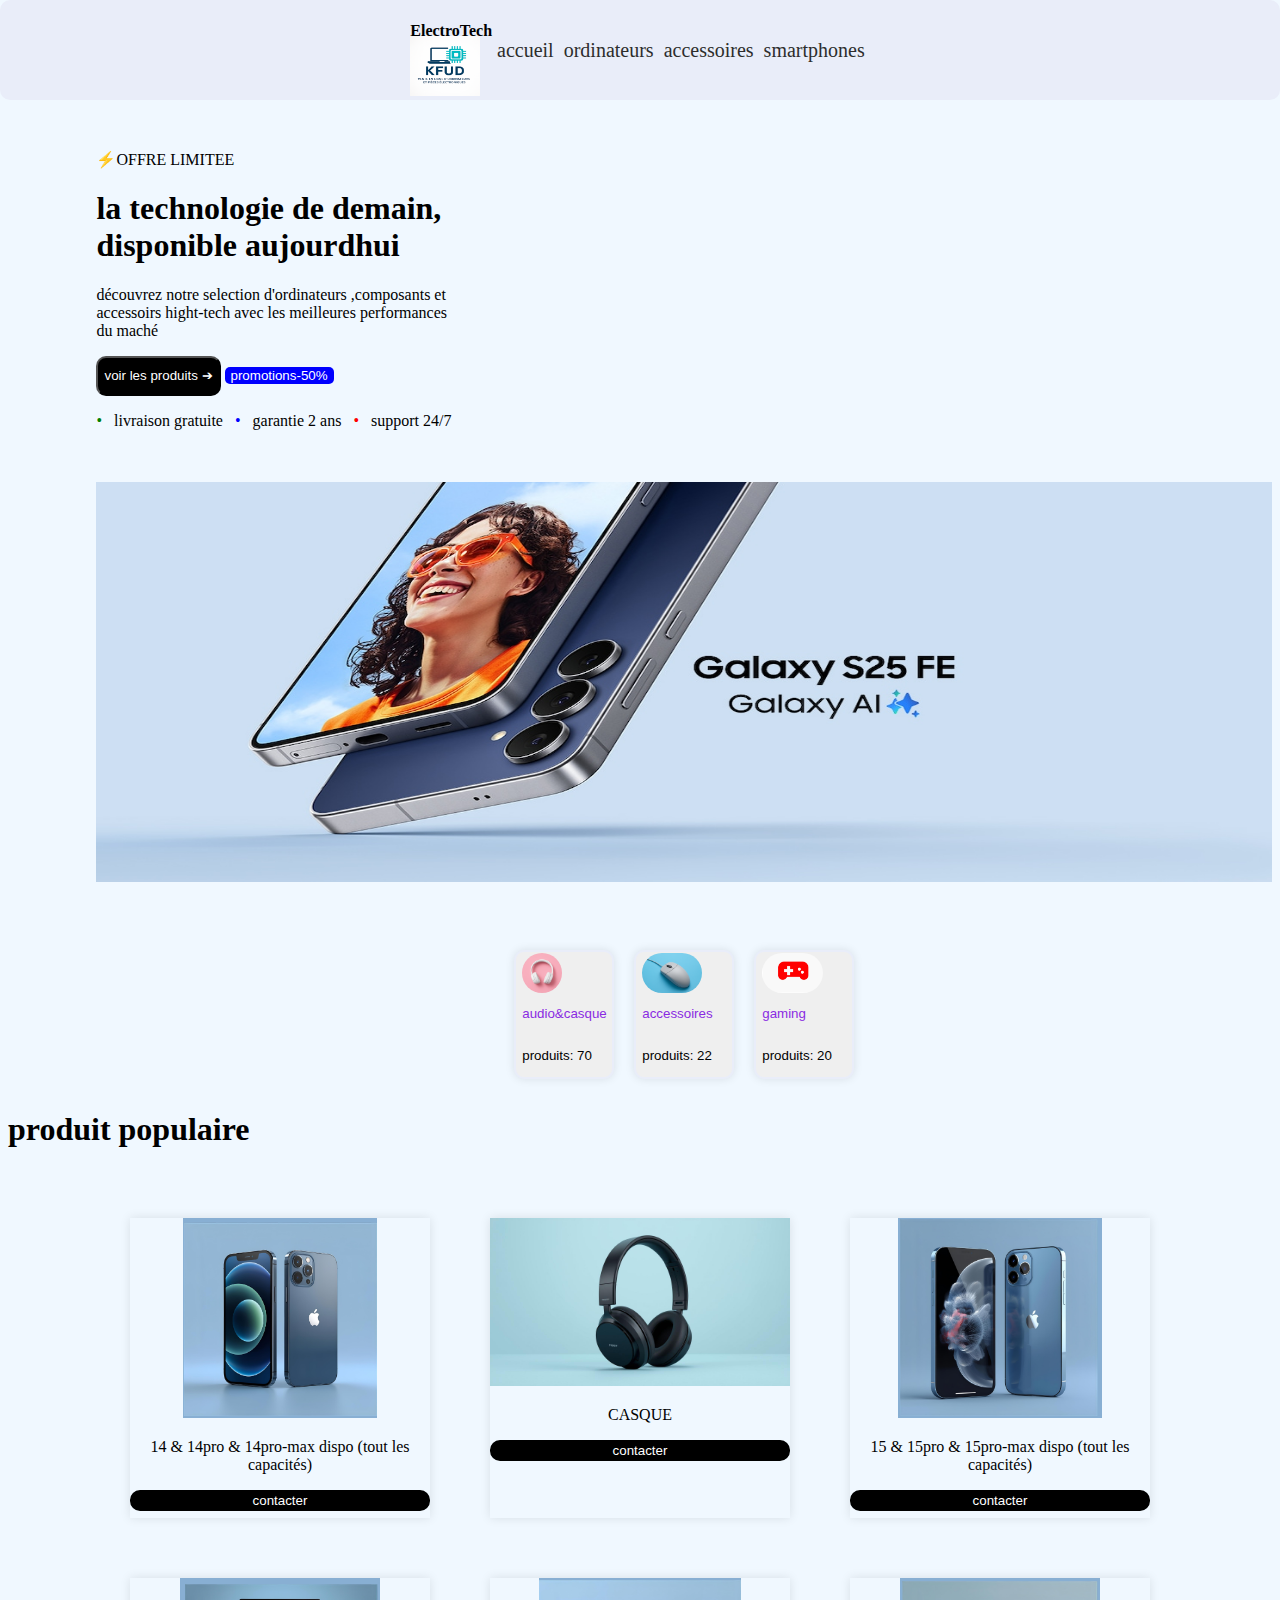
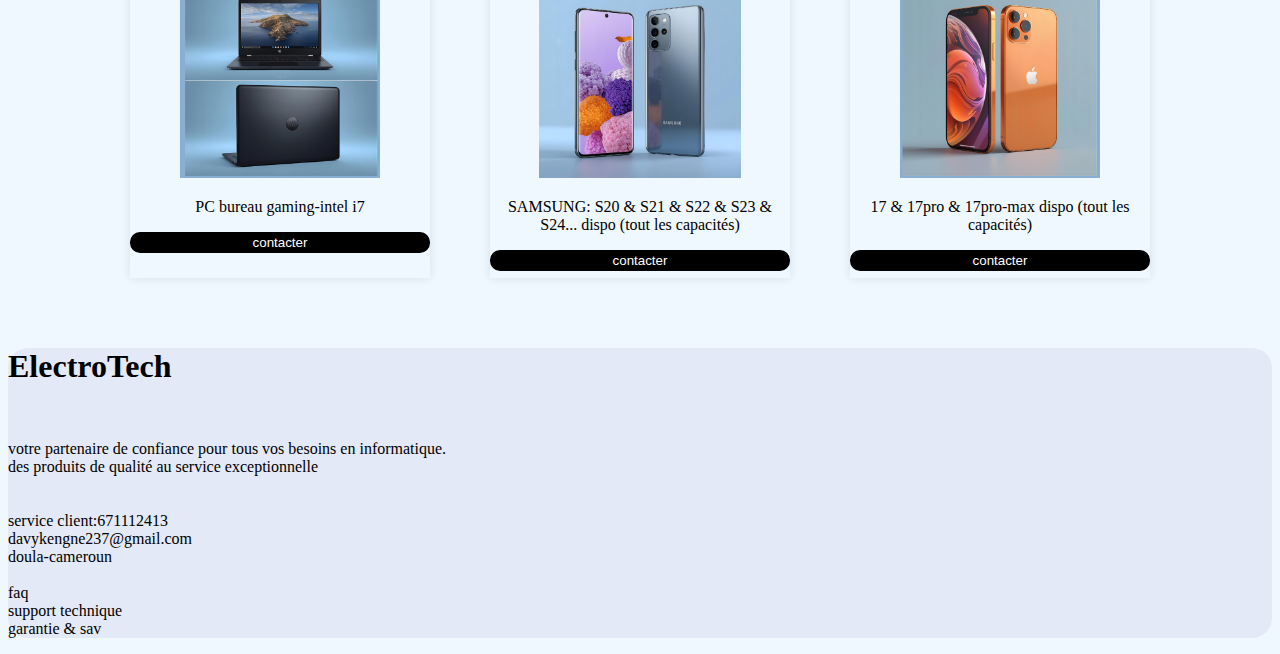
<file: index.html>
<!DOCTYPE html>
<html lang="en">
<head>
    <meta charset="UTF-8">
    <meta name="viewport" content="width=initial-scale=1.0">
    <title>Document</title>
    <link rel="stylesheet" href="mon-site.css">
    <link rel="stylesheet" href="responsive.css">
   
</head>
<style>

 @media  screen and (max-width:768px){
  
 .nav-center a{
    text-decoration: none;
    color:#2d2d2d;
    margin:5px;
    align-items: center;
    justify-content: center;
    font-size: 15px;
}
 @media  screen and (max-width:300px){

   .nav-center a{
    font-size: 10px;
    
   }
 .produits{
 width: 100%;
 }
}

}
 @media  screen and (max-width:768px){
  .produits{
 width: 100%;
 }}@media  screen and (max-width:768px){
 .body{
display: flex;
flex-wrap: wrap;
 }}.pose{
  color: white;
  text-decoration: none;
 }
</style>
<body>
    <div class="entete">
    <nav>
        <div class="nav1"><h4>ElectroTech</h4>
         <img src=" ChatGPT Image 11 sept. 2025, 18_25_24.png" alt="photo" height="60" width="70"class="monsite"></div>
      <div class="nav-center">
         <a href="">accueil</a>
        <a href="ordinateurs.html">ordinateurs</a>
        <a href="accessoires.html">accessoires</a>
        <a href="smartphones.html">smartphones</a>
        </div>
    </nav>
  </div>

<div class="top">
   <P class="intro"> ⚡OFFRE LIMITEE</P> 
   <h1>la technologie de demain,<br>
     disponible aujourdhui</h1>
   <p class="dev">découvrez notre selection d'ordinateurs ,composants et <br> accessoirs hight-tech avec les meilleures performances <br> du maché</p>
     <button class="produit"><a class="pose" href="voir_produit.html">voir les produits ➔</a></button>
     <button class="devo"><a href="promotion.html">promotions-50%</a></button>
     <p class="davy"><span style="color:green">• </span>&nbsp; livraison gratuite &nbsp;  <span style="color:blue">• </span> &nbsp;  garantie 2 ans &nbsp; <span style="color:red">•</span> &nbsp; support 24/7 </p><br><br>
     <div class="produits">
        <img src=" Galaxy-S25-FE_PCD_Header_KV_1440x640_pc_LTR.jpg" alt="photo" height="400px" class="maf"><br><br>
     </div><br><br>
     <div class="contient" >
        <button class="pep"> </a><img src="ChatGPT Image 12 sept. 2025, 20_04_36.png" alt="photo" height="40" class="bro1" >
        <p class="non"><a class="moi1" href="voir_produit.html">audio&casque</a></p><p class="aude">produits: 70 </p></button>
         <button class="pepo"><img src="ChatGPT Image 26 sept. 2025, 16_57_15.png" alt="photo" height="40" class="bro2">
        <p class="nono"><a class="moi2" href="voir_produit.html">accessoires</a></p><p class="audet">produits: 22 </p></button>
         <button class="pe"><img src="Capture d’écran (141).png" alt="photo" height="40" class="bro3">
        <p class="no"><a class="moi3" href="accessoires.html">gaming</a></p><p class="au">produits: 20 </p></button>
</div>
</div>
<h1 class="populaire">produit populaire</h1>
<div class="container">
        <div class="flex1">
          <img src="C (7).png" alt="photo" height="200"  class="img1">
          <p class="name1">14 & 14pro & 14pro-max dispo (tout les capacités)</p>
           <button class="paul1"><a href="payer.html" class="a1">contacter</a></button>
         
        </div>
       <div class="flex2">
          <img src="45.jpg" alt="photo" width="300" class="img2" >
          <p class="name1">CASQUE</p>
          <button class="paul2"><a href="payer.html" class="a2">contacter</a></button>
        </div>
        <div class="flex3">
          <img src="C (8).png" alt="photo" height="200" class="img3" >
          <p class="name1">15 & 15pro & 15pro-max dispo (tout les capacités)</p>
          <button class="paul3"><a href="payer.html" class="a3">contacter</a></button>
        </div><br><br>
       <div class="flex4">
          <img src="C (17).png" alt="photo" height="200" class="img4">
          <p class="name1">PC bureau gaming-intel i7</p>
          <button class="paul4"><a href="payer.html" class="a4">contacter</a></button>
        </div>
       <div class="flex5">
          <img src="C (11).png" alt="photo" height="200" class="img5" >
          <p class="name1">SAMSUNG: S20 & S21 & S22 & S23 & S24... dispo (tout les capacités)</p>
          <button class="paul5"><a href="payer.html" class="a5">contacter</a></button>
        </div>
        <div class="flex6">
          <img src="C (10).png" alt="photo" height="200" class="img6" >
          <p class="name1">17 & 17pro & 17pro-max dispo (tout les capacités)</p>
          <button class="paul6"><a href="payer.html" class="a6">contacter</a></button>
          </div> <br><br>
          </div>
      
          <footer>
           <h1 class="final1">ElectroTech </h1><br>
          <p class="final">votre partenaire de confiance pour tous vos besoins en informatique. <br>
            des produits de qualité au service exceptionnelle
          <br><br><br>
          service client:671112413 <br>
          davykengne237@gmail.com <br>
           doula-cameroun <br>
          <br>
          faq <br>
          support technique <br>
          garantie & sav <br> 
          
          
          </div>
          
        </div> 
       </footer>  

</body>
</html>
</file>
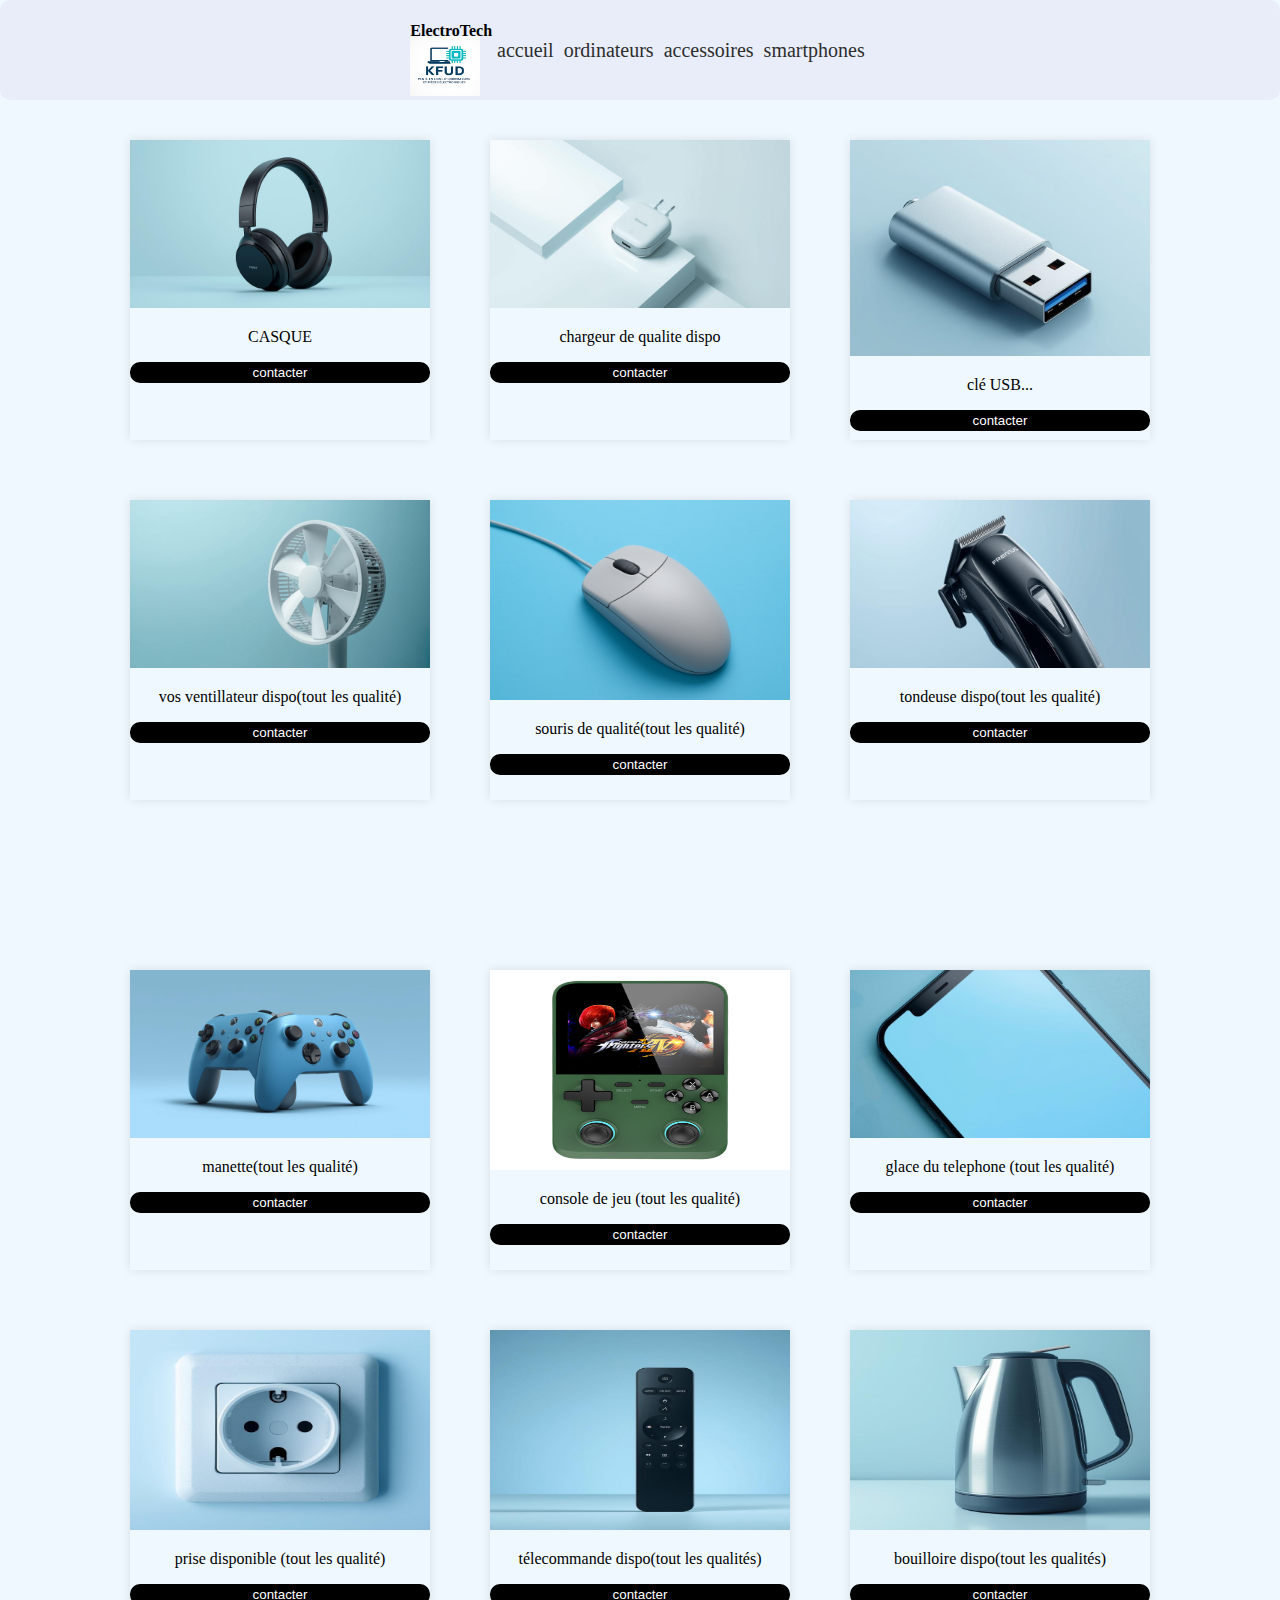
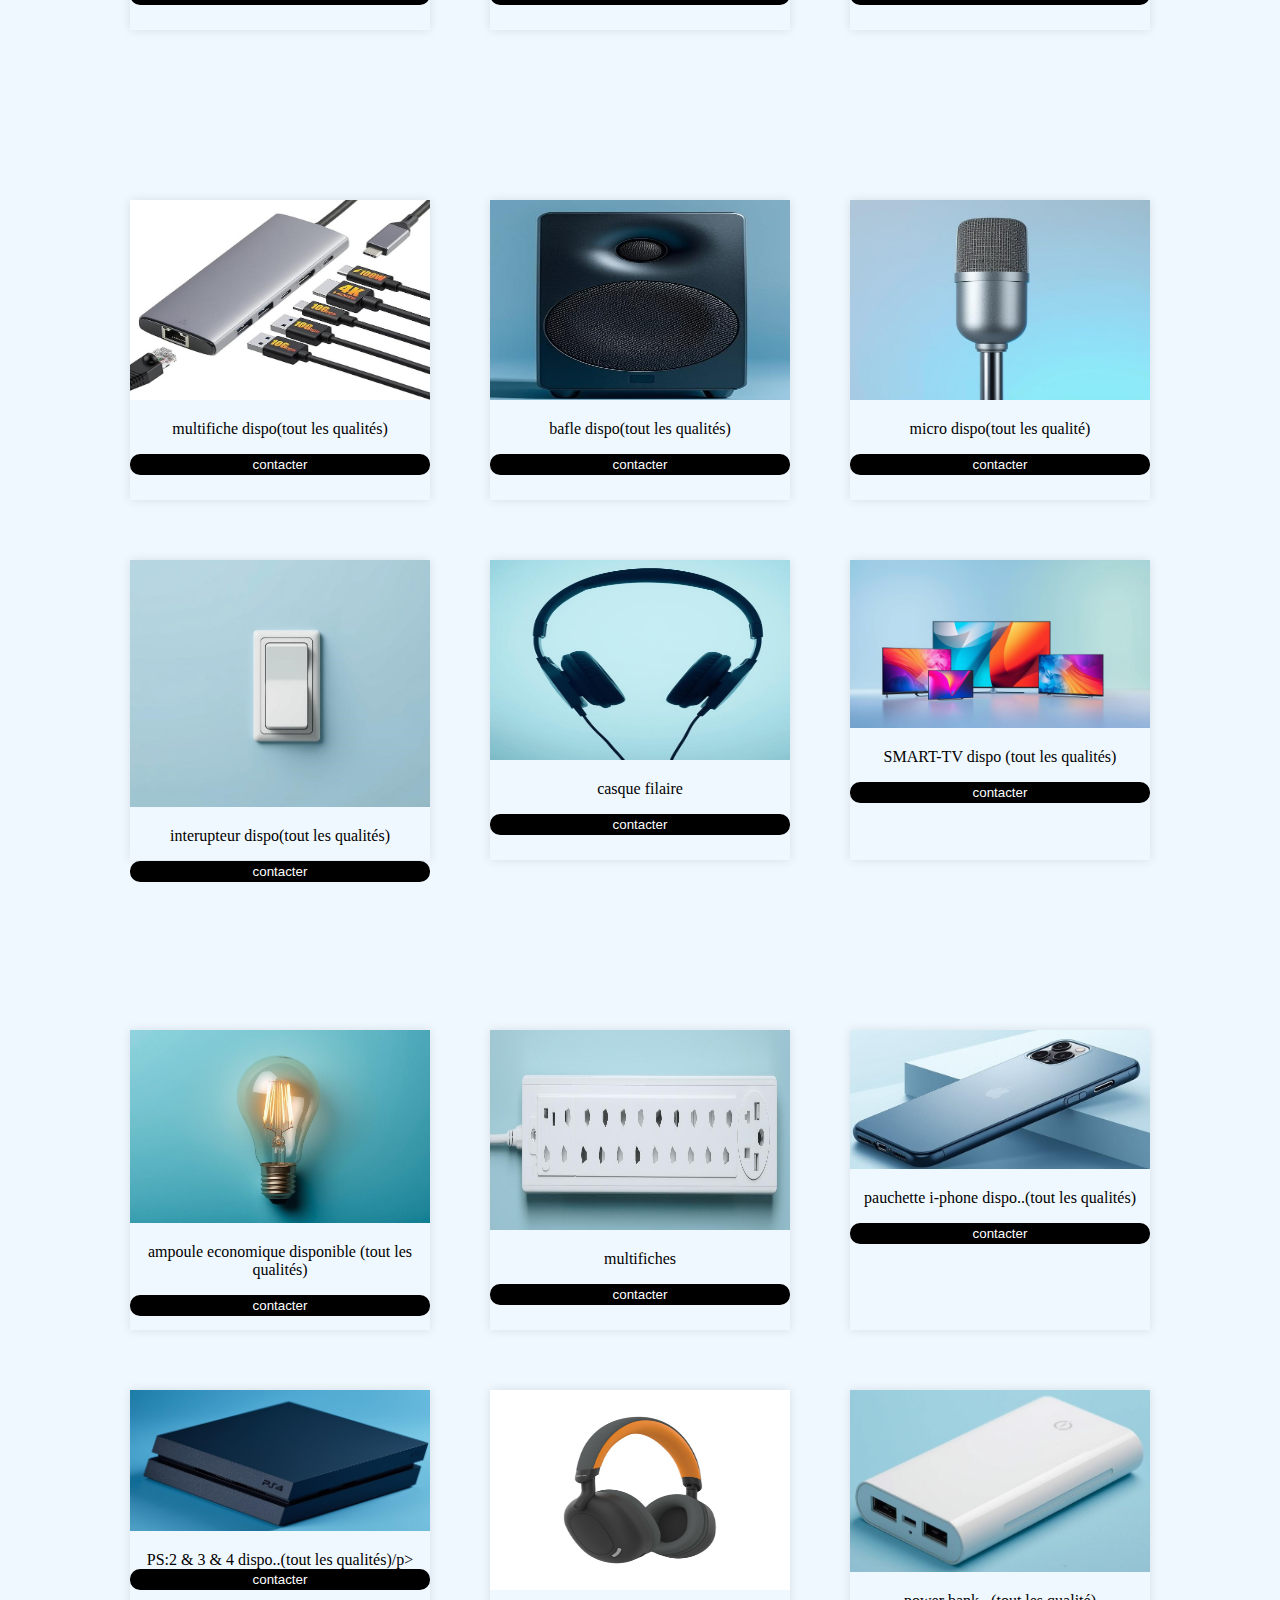
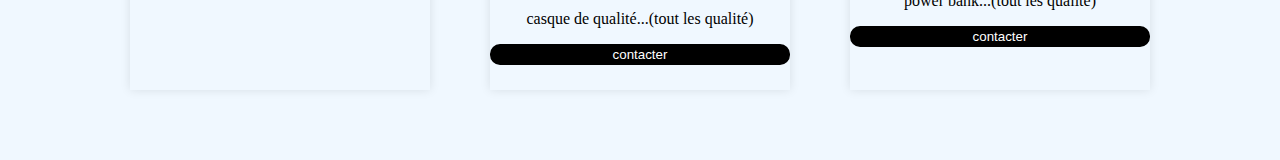
<file: accessoires.html>
<!DOCTYPE html>
<html lang="en">
<head>
    <meta charset="UTF-8">
    <meta name="viewport" content="width=device-width, initial-scale=1.0">
    <title>Document</title>
    <link rel="stylesheet" href="mon-site.css">
    <link rel="stylesheet" href="responsive.css">
</head>
  <style>
    .flex1, .flex2, .flex3 {
        margin-top: 100px;
    }  
     @media  screen and (max-width:768px){
  
 .nav-center a{
    text-decoration: none;
    color:#2d2d2d;
    margin:5px;
    align-items: center;
    justify-content: center;
    font-size: 15px;
}
 @media  screen and (max-width:300px){

   .nav-center a{
    font-size: 10px;
  
   }
 }

}
</style>

<body>
     <nav>
        <div class="nav1"><h4>ElectroTech</h4>
         <img src="ChatGPT Image 11 sept. 2025, 18_25_24.png" alt="photo" height="60" width="70"class="monsite"></div>
      <div class="nav-center">
         <a href="index.html">accueil</a>
        <a href="ordinateurs.html">ordinateurs</a>
        <a href="accessoires.html">accessoires</a>
        <a href="smartphones.html">smartphones</a>
        </div>
    </nav>
<div class="container">
        <div class="flex1">
          <img src="45.jpg" alt="photo" width="300"  class="img1">
          <p class="name1">CASQUE</p>
           <button class="paul1"><a href="payer.html" class="a1">contacter</a></button>
         
        </div>
       <div class="flex2">
          <img src="61.jpg" alt="photo" width="300" class="img2" >
          <p class="name1">chargeur de qualite dispo</p>
          <button class="paul2"><a href="payer.html" class="a2">contacter</a></button>
        </div>
        <div class="flex3">
          <img src="147.jpg" alt="photo" width="300" class="img3" >
          <p class="name1">clé USB... </p>
          <button class="paul3"><a href="payer.html" class="a3">contacter</a></button>
        </div>
       <div class="flex4">
          <img src="64.jpg" alt="photo" width="300" class="img4">
          <p class="name1">vos ventillateur dispo(tout les qualité)</p>
          <button class="paul4"><a href="payer.html" class="a4">contacter</a></button>
        </div>
       <div class="flex5">
          <img src="67.png" alt="photo" height="200" class="img5" >
          <p class="name1">souris de qualité(tout les qualité)</p>
          <button class="paul5"><a href="payer.html" class="a5">contacter</a></button>
        </div>
        <div class="flex6">
          <img src="65.jpg" alt="photo" width="300" class="img6" >
          <p class="name1">tondeuse dispo(tout les qualité)</p>
          <button class="paul6"><a href="payer.html" class="a6">contacter</a></button>
          </div>
          </div>
      <div class="container">
        <div class="flex1">
          <img src="68.jpg" alt="photo" width="300"  class="img1">
          <p class="name1">manette(tout les qualité)</p>
           <button class="paul1"><a href="payer.html" class="a1">contacter</a></button>
         
        </div>
       <div class="flex2">
          <img src="69.jpeg" alt="photo" width="300" height="200px" class="img2" >
          <p class="name1">console de jeu (tout les qualité)</p>
          <button class="paul2"><a href="payer.html" class="a2">contacter</a></button>
        </div>
        <div class="flex3">
          <img src="146.jpg" alt="photo" width="300" class="img3" >
          <p class="name1">glace du telephone (tout les qualité) </p>
          <button class="paul3"><a href="payer.html" class="a3">contacter</a></button>
        </div><br><br>
       <div class="flex4">
          <img src="140.jpg" alt="photo" width="300" height="200" class="img4">
          <p class="name1">prise disponible (tout les qualité)</p>
          <button class="paul4"><a href="payer.html" class="a4">contacter</a></button>
        </div>
       <div class="flex5">
          <img src="139.jpg" alt="photo" width="300" height="200" class="img5" >
          <p class="name1">télecommande dispo(tout les qualités)</p>
          <button class="paul5"><a href="payer.html" class="a5">contacter</a></button>
        </div>
        <div class="flex6">
          <img src="145.jpg" alt="photo" width="300" height="200" class="img6" >
          <p class="name1">bouilloire dispo(tout les qualités) </p>
          <button class="paul6"><a href="payer.html" class="a6">contacter</a></button>
          </div> <br><br>
          </div>
          
          <div class="container">
        <div class="flex1">
          <img src="98.jpg" alt="photo" width="300" height="200" class="img1">
          <p class="name1">multifiche dispo(tout les qualités)</p>
           <button class="paul1"><a href="payer.html" class="a1">contacter</a></button>
         
        </div>
       <div class="flex2">
          <img src="149.jpg" alt="photo" width="300" height="200" class="img2" >
          <p class="name1">bafle dispo(tout les qualités)</p>
          <button class="paul2"><a href="payer.html" class="a2">contacter</a></button>
        </div>
        <div class="flex3">
          <img src="142.jpg" alt="photo" width="300px" height="200"  class="img3" >
          <p class="name1">micro dispo(tout les qualité)</p>
          <button class="paul3"><a href="payer.html" class="a3">contacter</a></button>
        </div><br><br>
       <div class="flex4">
          <img src="160.jpg" alt="photo" width="300" class="img4">
          <p class="name1">interupteur dispo(tout les qualités)</p>
          <button class="paul4"><a href="payer.html" class="a4">contacter</a></button>
        </div>
       <div class="flex5">
          <img src="136.jpg" alt="photo" width="300" height="200" class="img5" >
          <p class="name1">casque filaire</p>
          <button class="paul5"><a href="payer.html" class="a5">contacter</a></button>
        </div>
        <div class="flex6">
          <img src="137.jpg" alt="photo" width="300" class="img6" >
          <p class="name1">SMART-TV dispo (tout les qualités)</p>
          <button class="paul6"><a href="payer.html" class="a6">contacter</a></button>
          </div> <br><br>
          </div>
          <div class="container">
        <div class="flex1">
          <img src="133.jpg" alt="photo" width="300"  class="img1">
          <p class="name1">ampoule economique disponible (tout les qualités) </p>
           <button class="paul1"><a href="payer.html" class="a1">contacter</a></button>
         
        </div>
       <div class="flex2">
          <img src="132.jpg" alt="photo" width="300" height="200" class="img2" >
          <p class="name1">multifiches</p>
          <button class="paul2"><a href="payer.html" class="a2">contacter</a></button>
        </div>
        <div class="flex3">
          <img src="128.jpg" alt="photo" width="300" class="img3" >
          <p class="name1">pauchette i-phone dispo..(tout les qualités) </p>
          <button class="paul3"><a href="payer.html" class="a3">contacter</a></button>
        </div><br><br>
       <div class="flex4">
          <img src="121.jpg" alt="photo" width="300" class="img4">
          <p class="name1">PS:2 & 3 & 4 dispo..(tout les qualités)/p>
          <button class="paul4"><a href="payer.html" class="a4">contacter</a></button>
        </div>
       <div class="flex5">
          <img src="101.jpeg " alt="photo" width="300" height="200" class="img5" >
          <p class="name1">casque de qualité...(tout les qualité)</p>
          <button class="paul5"><a href="payer.html" class="a5">contacter</a></button>
        </div>
        <div class="flex6">
          <img src="126.jpg" alt="photo" width="300" class="img6" >
          <p class="name1">power bank...(tout les qualité)</p>
          <button class="paul6"><a href="payer.html" class="a6">contacter</a></button>
          </div> <br><br>
          </div>
        </div> 
       </footer>  

</body>
</html>
</file>
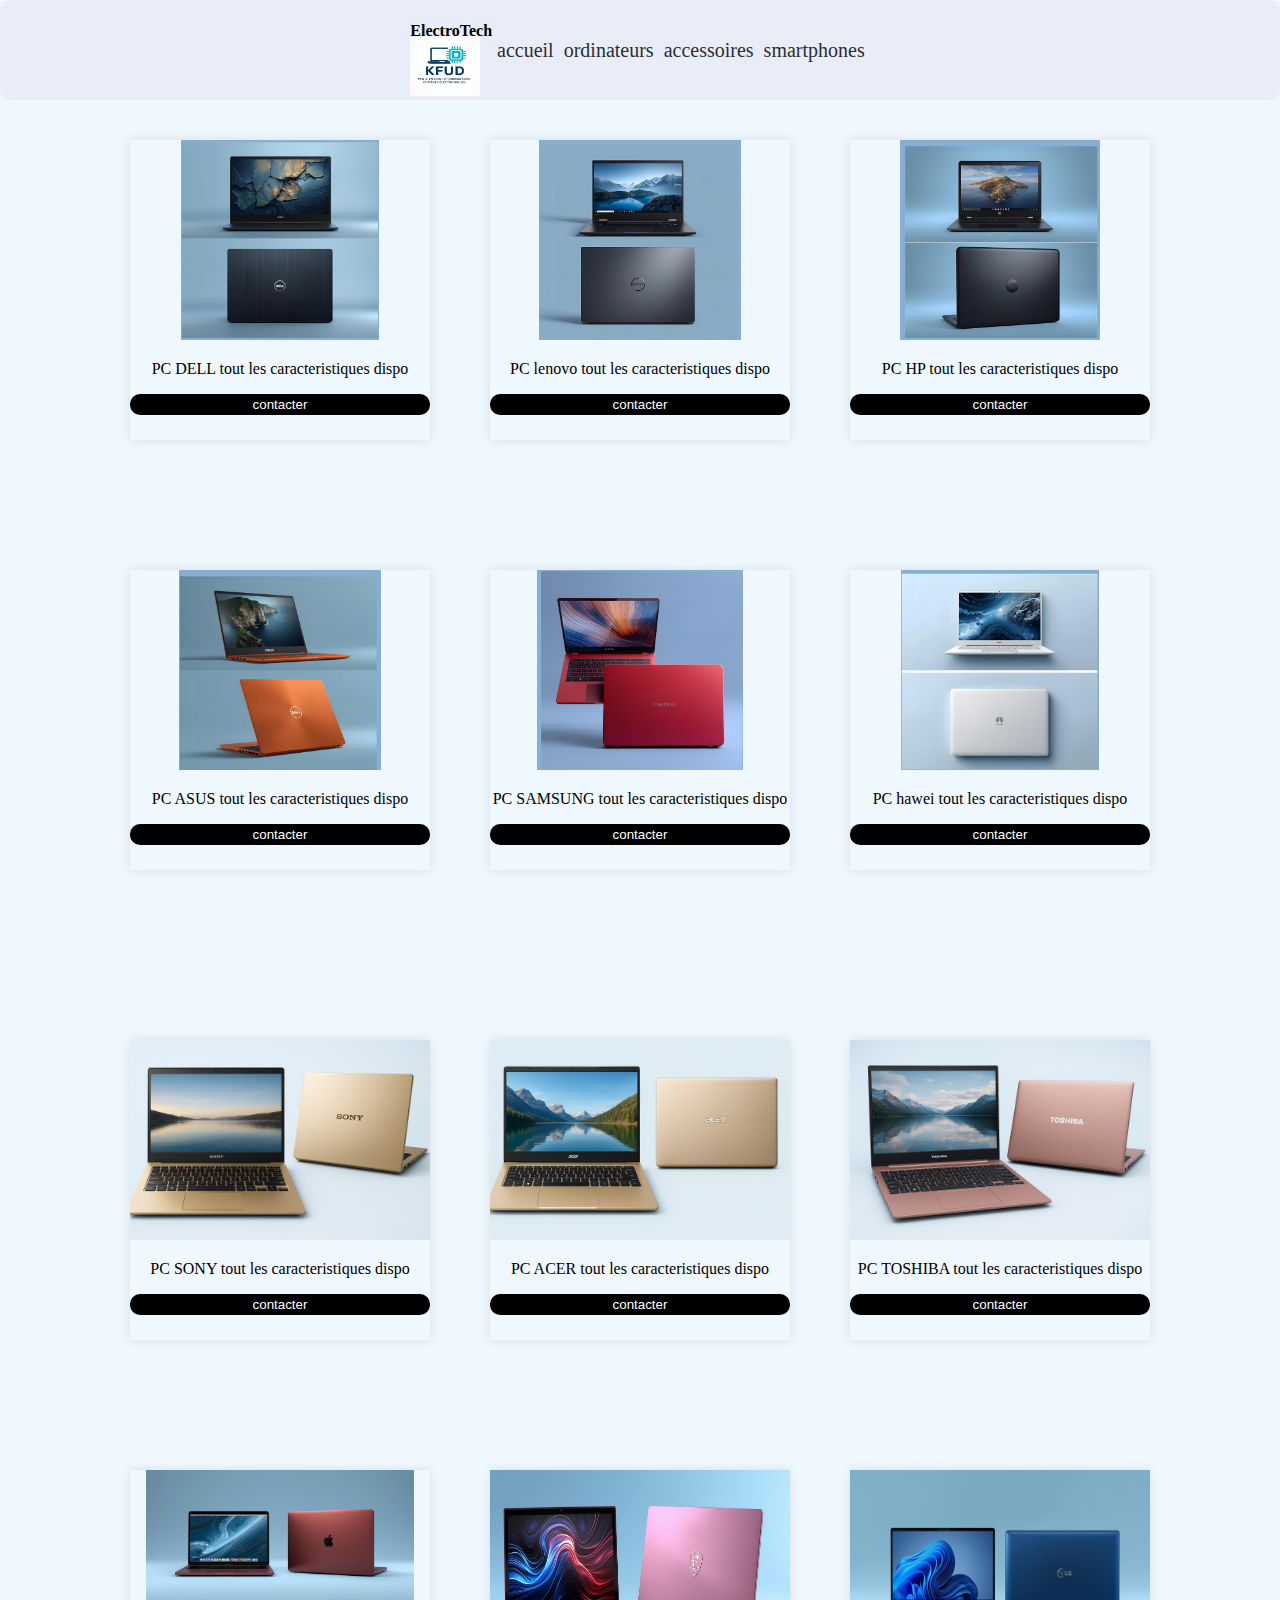
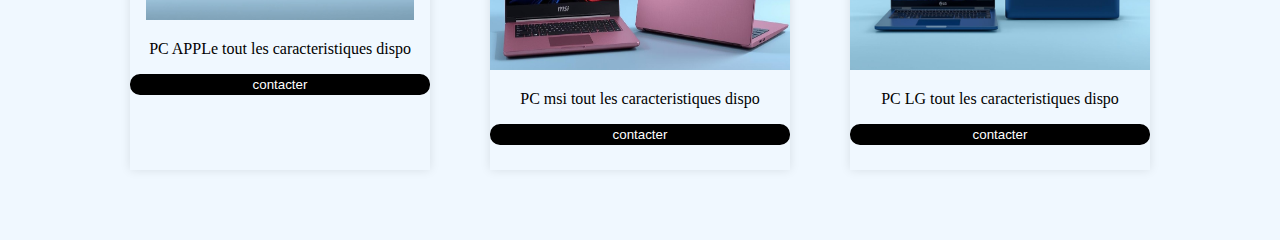
<file: ordinateurs.html>
<!DOCTYPE html>
<html lang="en">
<head>
    <meta charset="UTF-8">
    <meta name="viewport" content="width=device-width, initial-scale=1.0">
    <title>Document</title>
    <link rel="stylesheet" href="mon-site.css">
<link rel="stylesheet" href="responsive.css">
</head>
<style>
    .flex1, .flex2, .flex3, .flex4, .flex5,.flex6 {
        margin-top: 100px;
    }
    @media  screen and (max-width:768px){
  
 .nav-center a{
    text-decoration: none;
    color:  #2d2d2d;;
    margin:5px;
    align-items: center;
    justify-content: center;
    font-size: 15px;
}
 @media  screen and (max-width:300px){

   .nav-center a{
    font-size: 10px;
    
   }
 }

}
</style>

<body>
     <nav>
        <div class="nav1"><h4>ElectroTech</h4>
         <img src="ChatGPT Image 11 sept. 2025, 18_25_24.png" alt="photo" height="60" width="70"class="monsite"></div>
      <div class="nav-center">
         <a href="index.html">accueil</a>
        <a href="ordinateurs.html">ordinateurs</a>
        <a href="accessoires.html">accessoires</a>
        <a href="smartphones.html">smartphones</a>
        </div>
    </nav>
<div class="container">
        <div class="flex1">
          <img src="C (15).png" alt="photo" height="200"  class="img1">
          <p class="name1">PC DELL tout les caracteristiques dispo</p>
           <button class="paul1"><a href="payer.html" class="a1">contacter</a></button>
         
        </div>
       <div class="flex2">
          <img src="C (16).png" alt="photo" height="200" class="img2" >
          <p class="name1">PC lenovo tout les caracteristiques dispo</p>
          <button class="paul2"><a href="payer.html" class="a2">contacter</a></button>
        </div>
         <div class="flex2">
          <img src="C (17).png" alt="photo" height="200" class="img2" >
          <p class="name1">PC HP tout les caracteristiques dispo</p>
          <button class="paul2"><a href="payer.html" class="a2">contacter</a></button>
        </div>
       <div class="flex4">
          <img src="C (18).png" alt="photo" height="200" class="img4">
          <p class="name1">PC ASUS tout les caracteristiques dispo </p>
          <button class="paul4"><a href="payer.html" class="a4">contacter</a></button>
        </div>
       <div class="flex5">
          <img src="C (19).png " alt="photo" height="200" class="img5" >
          <p class="name1">PC SAMSUNG tout les caracteristiques dispo </p>
          <button class="paul5"><a href="payer.html" class="a5">contacter</a></button>
        </div>
        <div class="flex6">
          <img src="C (20).png" alt="photo" height="200" class="img6" >
          <p class="name1">PC hawei tout les caracteristiques dispo  </p>
          <button class="paul6"><a href="payer.html" class="a6">contacter</a></button>
          </div>
          </div>
      <div class="container">
        <div class="flex1">
          <img src="ChatGPT Image 2 oct. 2025, 22_09_08.png" alt="photo" height="200"  class="img1">
          <p class="name1">PC SONY tout les caracteristiques dispo  </p>
           <button class="paul1"><a href="payer.html" class="a1">contacter</a></button>
         
        </div>
       <div class="flex2">
          <img src="ChatGPT Image 2 oct. 2025, 22_14_26.png" alt="photo" height="200" class="img2" >
          <p class="name1">PC ACER tout les caracteristiques dispo </p>
          <button class="paul2"><a href="payer.html" class="a2">contacter</a></button>
        </div>
        <div class="flex3">
          <img src="ChatGPT Image 2 oct. 2025, 22_20_33.png" alt="photo" height="200" class="img3" >
          <p class="name1">PC TOSHIBA tout les caracteristiques dispo </p>
          <button class="paul3"><a href="payer.html" class="a3">contacter</a></button>
        </div><br><br>
       <div class="flex4">
          <img src="40.jpg" alt="photo" height="150" class="img4">
          <p class="name1">PC APPLe tout les caracteristiques dispo </p>
          <button class="paul4"><a href="payer.html" class="a4">contacter</a></button>
        </div>
       <div class="flex5">
          <img src="41.jpg" alt="photo" height="200" class="img5" height="" width="300">
          <p class="name1">PC msi tout les caracteristiques dispo</p>
          <button class="paul5"><a href="payer.html" class="a5">contacter</a></button>
        </div>
        <div class="flex6">
          <img src="43.jpg" alt="photo" height="200" class="img6" width="300">
          <p class="name1">PC LG tout les caracteristiques dispo </p>
          <button class="paul6"><a href="payer.html" class="a6">contacter</a></button>
          </div> <br><br>
          </div>
          
          </div>
        </div> 
       </footer>  

</body>
</html>
</file>
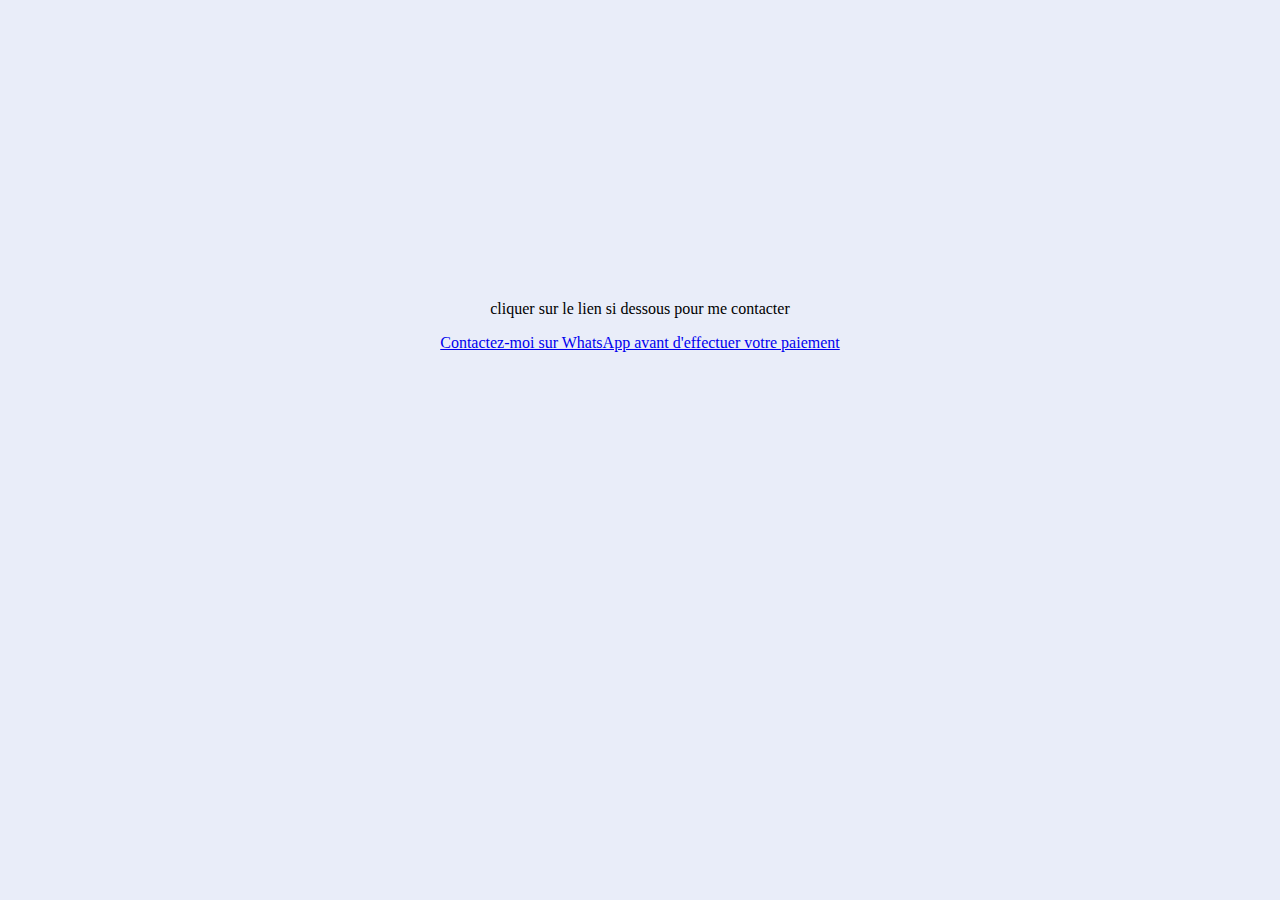
<file: payer.html>
<!DOCTYPE html>
<html lang="en">
<head>
    <meta charset="UTF-8">
    <meta name="viewport" content="width=device-width, initial-scale=1.0">
    <title>Document</title>
</head>
<style>
    body{
        background-color: #e9EDF9;
    }
.paiement{
align-items: center;
text-align: center;
margin-top: 300px;
    }a{

    }
</style>
<body>
    <div class="paiement">
        <p class="paie">cliquer sur le lien si dessous pour me contacter</p>
        <a href="https://wa.me/237655137393" target="_blank">
  Contactez-moi sur WhatsApp avant d'effectuer votre paiement
</a>
    </div>
</body>
</html>
</file>
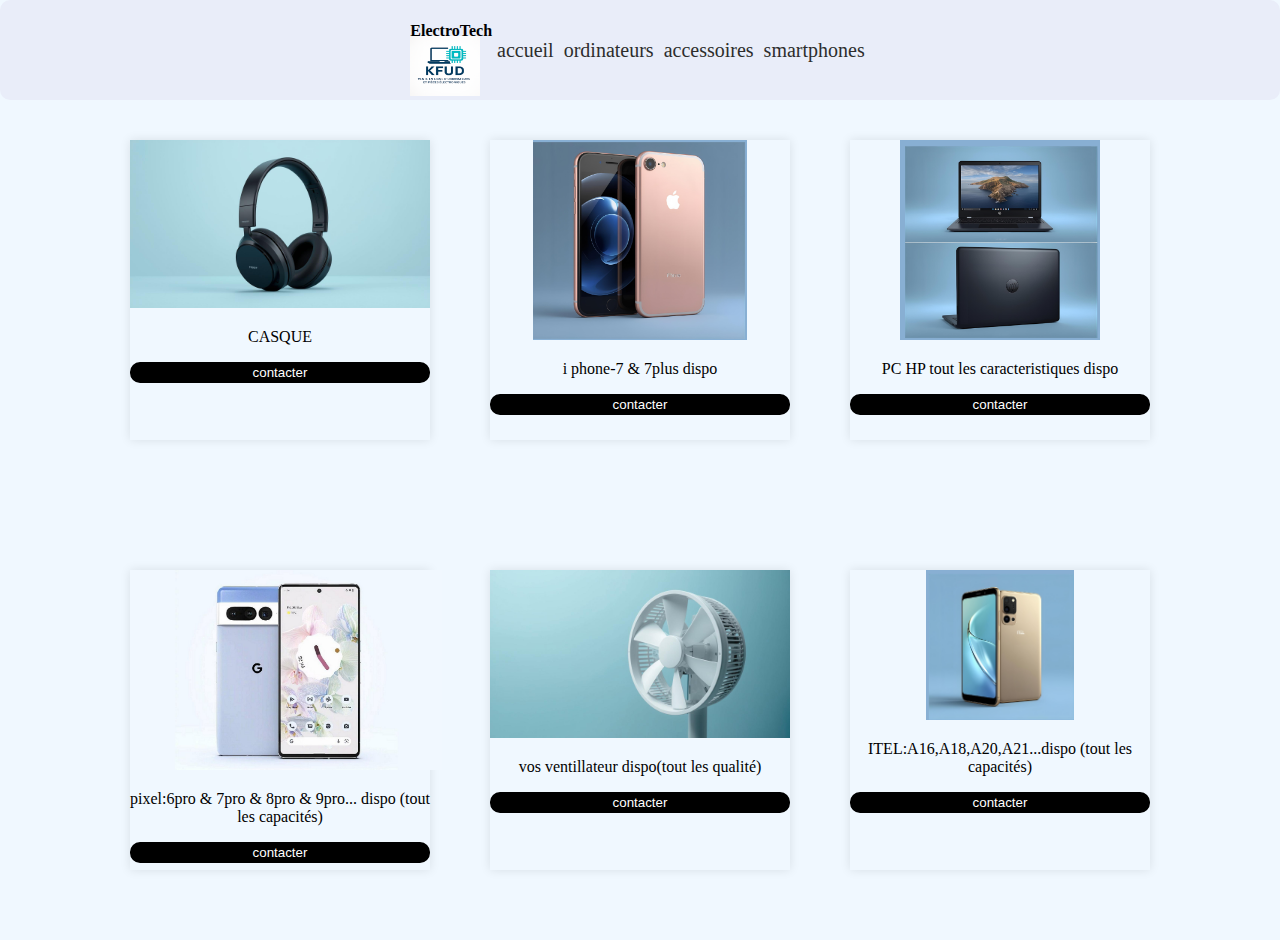
<file: promotion.html>
<!DOCTYPE html>
<html lang="en">
<head>
    <meta charset="UTF-8">
    <meta name="viewport" content="width=device-width, initial-scale=1.0">
    <title>Document</title>
    <link rel="stylesheet" href="mon-site.css">
    <link rel="stylesheet" href="responsive.css">
</head>
<style>
    .flex1, .flex2, .flex3, .flex4, .flex5,.flex6 {
        margin-top: 100px;
    }
     @media  screen and (max-width:768px){
  
 .nav-center a{
    text-decoration: none;
    color:  #2d2d2d;;
    margin:5px;
    align-items: center;
    justify-content: center;
    font-size: 15px;
}
 @media  screen and (max-width:300px){

   .nav-center a{
    font-size: 10px;
    
   }
 }
     }
</style>

<body>
     <nav>
        <div class="nav1"><h4>ElectroTech</h4>
         <img src="ChatGPT Image 11 sept. 2025, 18_25_24.png" alt="photo" height="60" width="70"class="monsite"></div>
      <div class="nav-center">
         <a href="index.html">accueil</a>
        <a href="ordinateurs.html">ordinateurs</a>
        <a href="accessoires.html">accessoires</a>
        <a href="smartphones.html">smartphones</a>
        </div>
    </nav>
<div class="container">
        <div class="flex1">
          <img src="45.jpg" alt="photo" width="300"  class="img1">
          <p class="name1">CASQUE</p>
           <button class="paul1"><a href="payer.html" class="a1">contacter</a></button>
         
        </div>
          <div class="flex2">
          <img src="C (1).png" alt="photo" height="200" class="img2" >
          <p class="name1"> i phone-7 & 7plus dispo</p>
          <button class="paul2"><a href="payer.html" class="a2">contacter</a></button>
        </div>
         <div class="flex2">
          <img src="C (17).png" alt="photo" height="200" class="img2" >
          <p class="name1">PC HP tout les caracteristiques dispo</p>
          <button class="paul2"><a href="payer.html" class="a2">contacter</a></button>
        </div>
    
        <div class="flex1">
          <img src="Pixel-7-Pro.jpg" alt="photo" height="200"  class="img1">
          <p class="name1"> pixel:6pro & 7pro & 8pro & 9pro... dispo (tout les capacités)</p>
           <button class="paul1"><a href="payer.html" class="a1">contacter</a></button> </div>
           <div class="flex4">
          <img src="64.jpg" alt="photo" width="300" class="img4">
          <p class="name1">vos ventillateur dispo(tout les qualité)</p>
          <button class="paul4"><a href="payer.html" class="a4">contacter</a></button>
        </div>
         <div class="flex4">
          <img src="C (13).png" alt="photo" height="150" class="img4">
          <p class="name1">ITEL:A16,A18,A20,A21...dispo (tout les capacités)</p></p>
          <button class="paul4"><a href="payer.html" class="a4">contacter</a></button>
        </div>
</file>
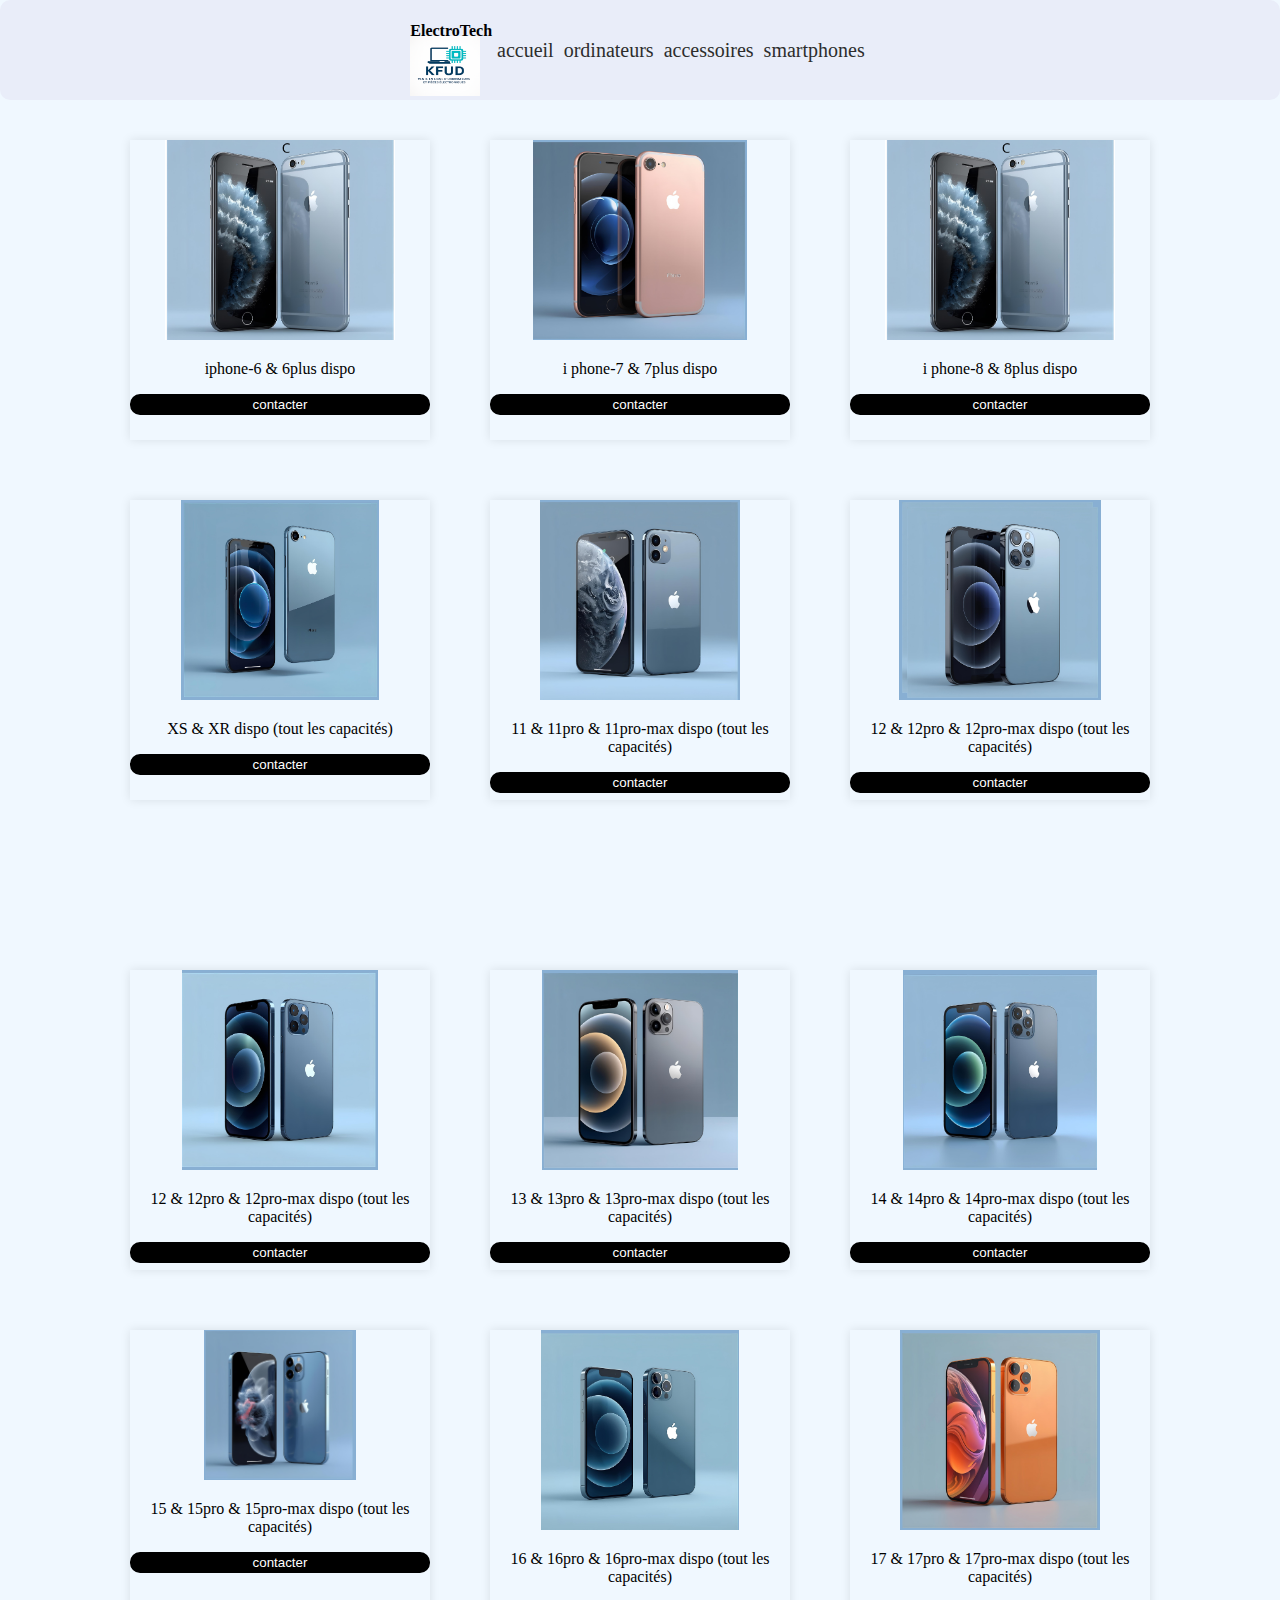
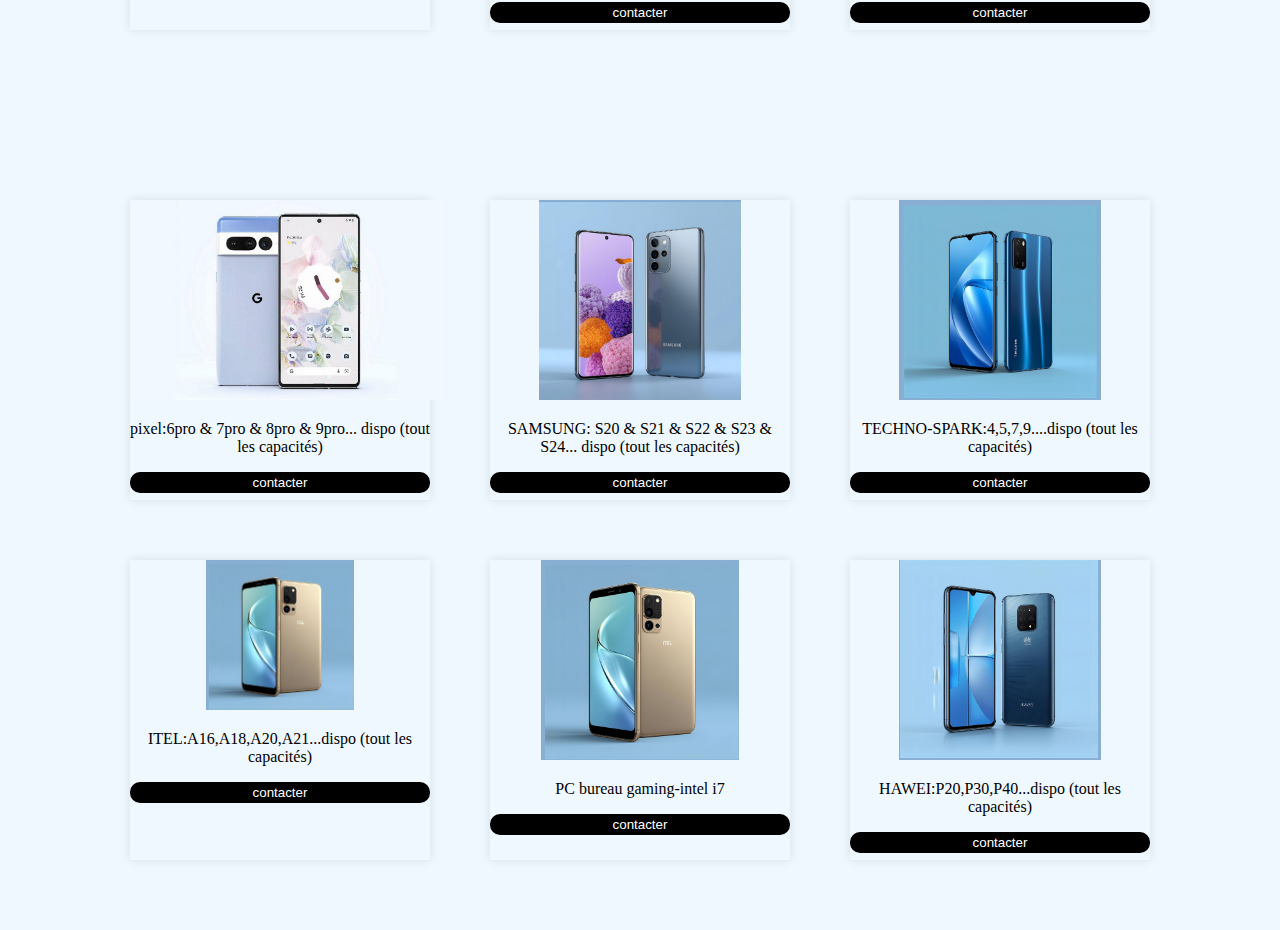
<file: smartphones.html>
<!DOCTYPE html>
<html lang="en">
<head>
    <meta charset="UTF-8">
    <meta name="viewport" content="width=device-width, initial-scale=1.0">
    <title>Document</title>
    <link rel="stylesheet" href="mon-site.css">
     <link rel="stylesheet" href="responsive.css">

</head>
  <style>
    .flex1, .flex2, .flex3 {
        margin-top: 100px;
    }
     @media  screen and (max-width:768px){
  
 .nav-center a{
    text-decoration: none;
    margin:5px;
    align-items: center;
    justify-content: center;
    font-size: 15px;
}
 @media  screen and (max-width:300px){

   .nav-center a{
    font-size: 10px;
   
   }
 }

}
   
  
</style>

<body>
     <nav>
        <div class="nav1"><h4>ElectroTech</h4>
         <img src="ChatGPT Image 11 sept. 2025, 18_25_24.png" alt="photo" height="60" width="70"class="monsite"></div>
      <div class="nav-center">
         <a href="index.html">accueil</a>
        <a href="ordinateurs.html">ordinateurs</a>
        <a href="accessoires.html">accessoires</a>
        <a href="smartphones.html">smartphones</a>
        </div>
    </nav>
<div class="container">
        <div class="flex1">
          <img src="1.png" alt="photo" height="200"  class="img1">
          <p class="name1">iphone-6 & 6plus dispo</p>
           <button class="paul1"><a href="payer.html" class="a1">contacter</a></button>
         
        </div>
       <div class="flex2">
          <img src="C (1).png" alt="photo" height="200" class="img2" >
          <p class="name1"> i phone-7 & 7plus dispo</p>
          <button class="paul2"><a href="payer.html" class="a2">contacter</a></button>
        </div>
        <div class="flex3">
          <img src="1.png" alt="photo" height="200" class="img3" >
          <p class="name1">i phone-8 & 8plus dispo</p>
          <button class="paul3"><a href="payer.html" class="a3">contacter</a></button>
        </div>
       <div class="flex4">
          <img src="C (2).png" alt="photo" height="200" class="img4">
          <p class="name1">XS & XR dispo (tout les capacités)</p>
          <button class="paul4"><a href="payer.html" class="a4">contacter</a></button>
        </div>
       <div class="flex5">
          <img src=" C (3).png " alt="photo" height="200" class="img5" >
          <p class="name1">11 & 11pro & 11pro-max dispo (tout les capacités)</p>
          <button class="paul5"><a href="payer.html" class="a5">contacter</a></button>
        </div>
        <div class="flex6">
          <img src="C (4).png" alt="photo" height="200" class="img6" >
          <p class="name1">12 & 12pro & 12pro-max dispo (tout les capacités)</p>
          <button class="paul6"><a href="payer.html" class="a6">contacter</a></button>
          </div>
          </div>
      <div class="container">
        <div class="flex1">
          <img src="C (5).png" alt="photo" height="200"  class="img1">
          <p class="name1">12 & 12pro & 12pro-max dispo (tout les capacités) </p>
           <button class="paul1"><a href="payer.html" class="a1">contacter</a></button>
         
        </div>
       <div class="flex2">
          <img src="C (6).png" alt="photo" height="200" class="img2" >
          <p class="name1">13 & 13pro & 13pro-max dispo (tout les capacités)</p>
          <button class="paul2"><a href="payer.html" class="a2">contacter</a></button>
        </div>
        <div class="flex3">
          <img src="C (7).png" alt="photo" height="200" class="img3" >
          <p class="name1">14 & 14pro & 14pro-max dispo (tout les capacités)</p>
          <button class="paul3"><a href="payer.html" class="a3">contacter</a></button>
        </div><br><br>
       <div class="flex4">
          <img src="C (8).png" alt="photo" height="150" class="img4">
          <p class="name1">15 & 15pro & 15pro-max dispo (tout les capacités)</p>
          <button class="paul4"><a href="payer.html" class="a4">contacter</a></button>
        </div>
       <div class="flex5">
          <img src="C (9).png " alt="photo" height="200" class="img5" >
          <p class="name1">16 & 16pro & 16pro-max dispo (tout les capacités)</p>
          <button class="paul5"><a href="payer.html" class="a5">contacter</a></button>
        </div>
        <div class="flex6">
          <img src="C (10).png" alt="photo" height="200" class="img6" >
          <p class="name1">17 & 17pro & 17pro-max dispo (tout les capacités)</p>
          <button class="paul6"><a href="payer.html" class="a6">contacter</a></button>
          </div> <br><br>
          </div>
          
          <div class="container">
        <div class="flex1">
          <img src="Pixel-7-Pro.jpg" alt="photo" height="200"  class="img1">
          <p class="name1"> pixel:6pro & 7pro & 8pro & 9pro... dispo (tout les capacités)</p>
           <button class="paul1"><a href="payer.html" class="a1">contacter</a></button>
         
        </div>
       <div class="flex2">
          <img src="C (11).png" alt="photo" height="200" class="img2" >
          <p class="name1">SAMSUNG: S20 & S21 & S22 & S23 & S24... dispo (tout les capacités)</p>
          <button class="paul2"><a href="payer.html" class="a2">contacter</a></button>
        </div>
        <div class="flex3">
          <img src="C (12).png" alt="photo" height="200" class="img3" >
          <p class="name1">TECHNO-SPARK:4,5,7,9....dispo (tout les capacités)</p>
          <button class="paul3"><a href="payer.html" class="a3">contacter</a></button>
        </div><br><br>
       <div class="flex4">
          <img src="C (13).png" alt="photo" height="150" class="img4">
          <p class="name1">ITEL:A16,A18,A20,A21...dispo (tout les capacités)</p></p>
          <button class="paul4"><a href="payer.html" class="a4">contacter</a></button>
        </div>
       <div class="flex5">
          <img src="C (13).png" alt="photo" height="200" class="img5" >
          <p class="name1">PC bureau gaming-intel i7</p>
          <button class="paul5"><a href="payer.html" class="a5">contacter</a></button>
        </div>
        <div class="flex6">
          <img src="C (14).png" alt="photo" height="200" class="img6" >
          <p class="name1">HAWEI:P20,P30,P40...dispo (tout les capacités)</p>
          <button class="paul6"><a href="payer.html" class="a6">contacter</a></button>
          </div> <br><br>
          </div>
     
          </div>
        </div> 
       </footer>  

</body>
</html>
</file>
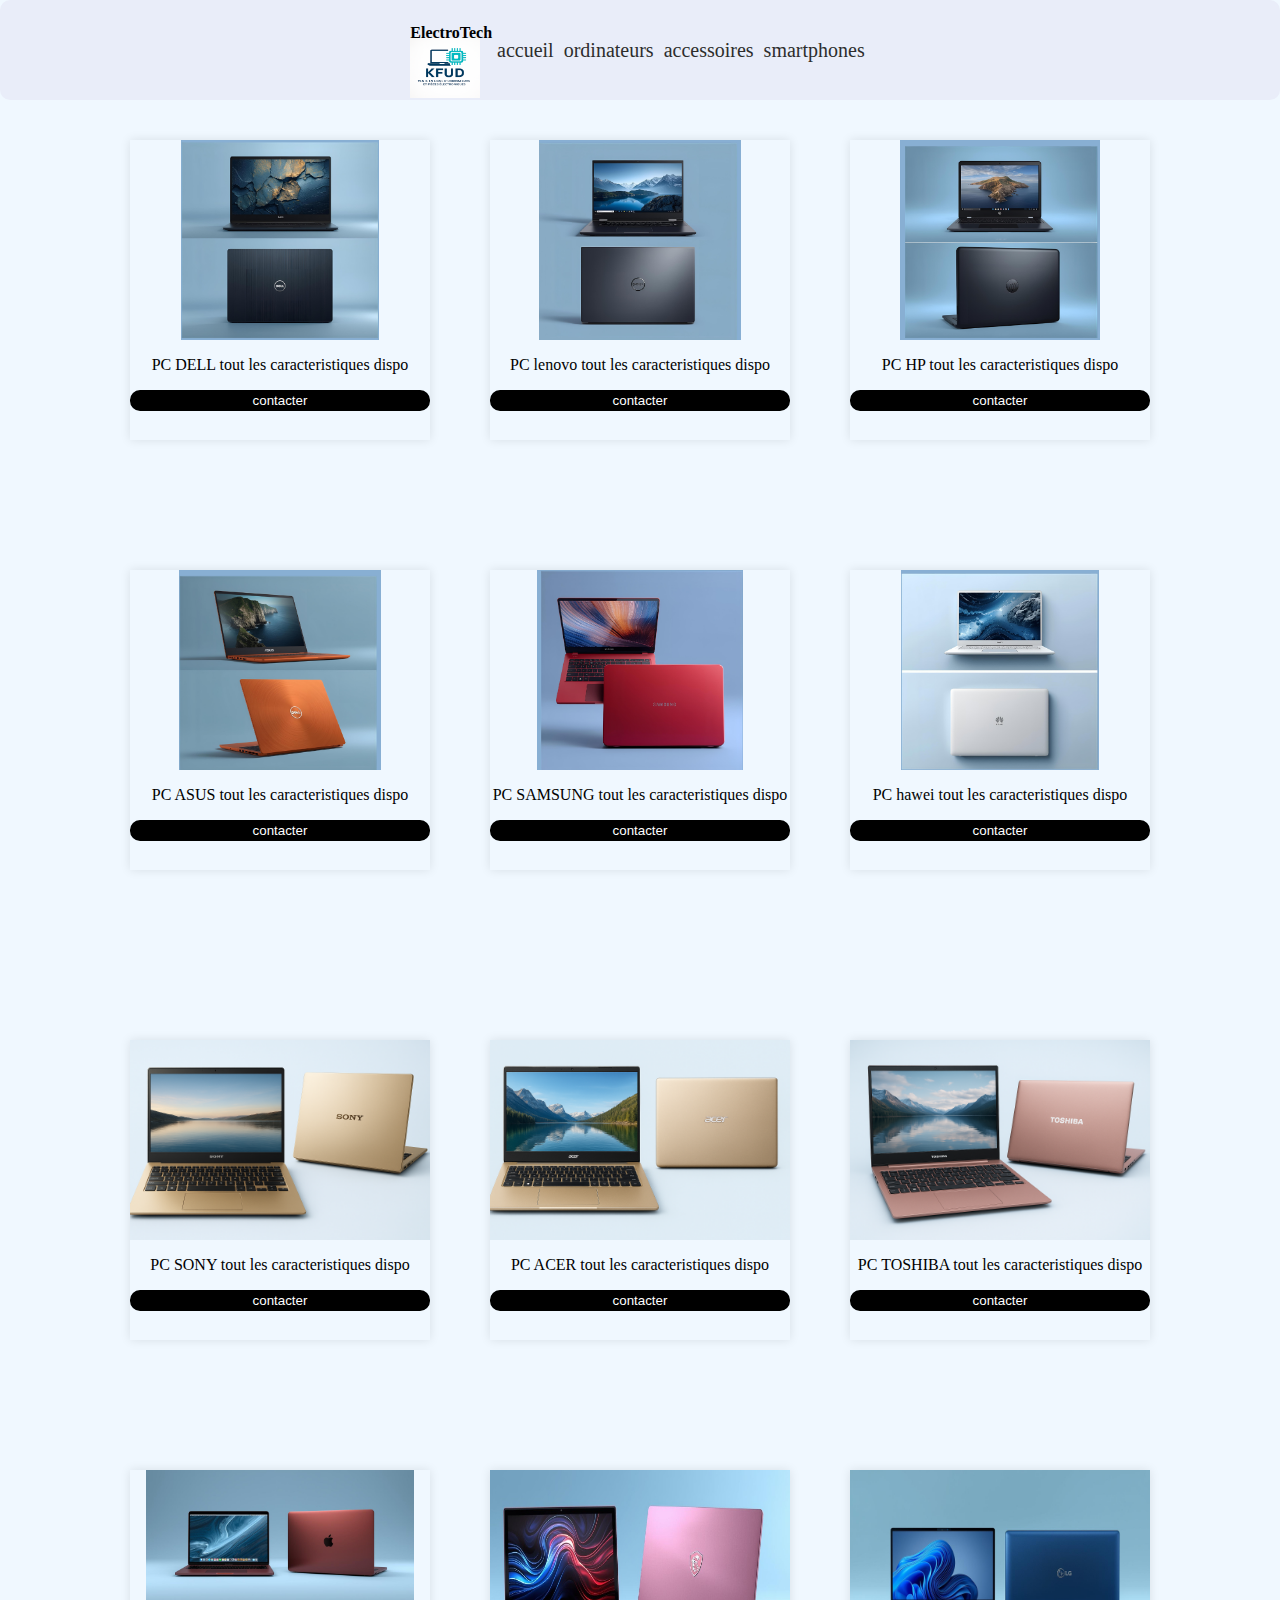
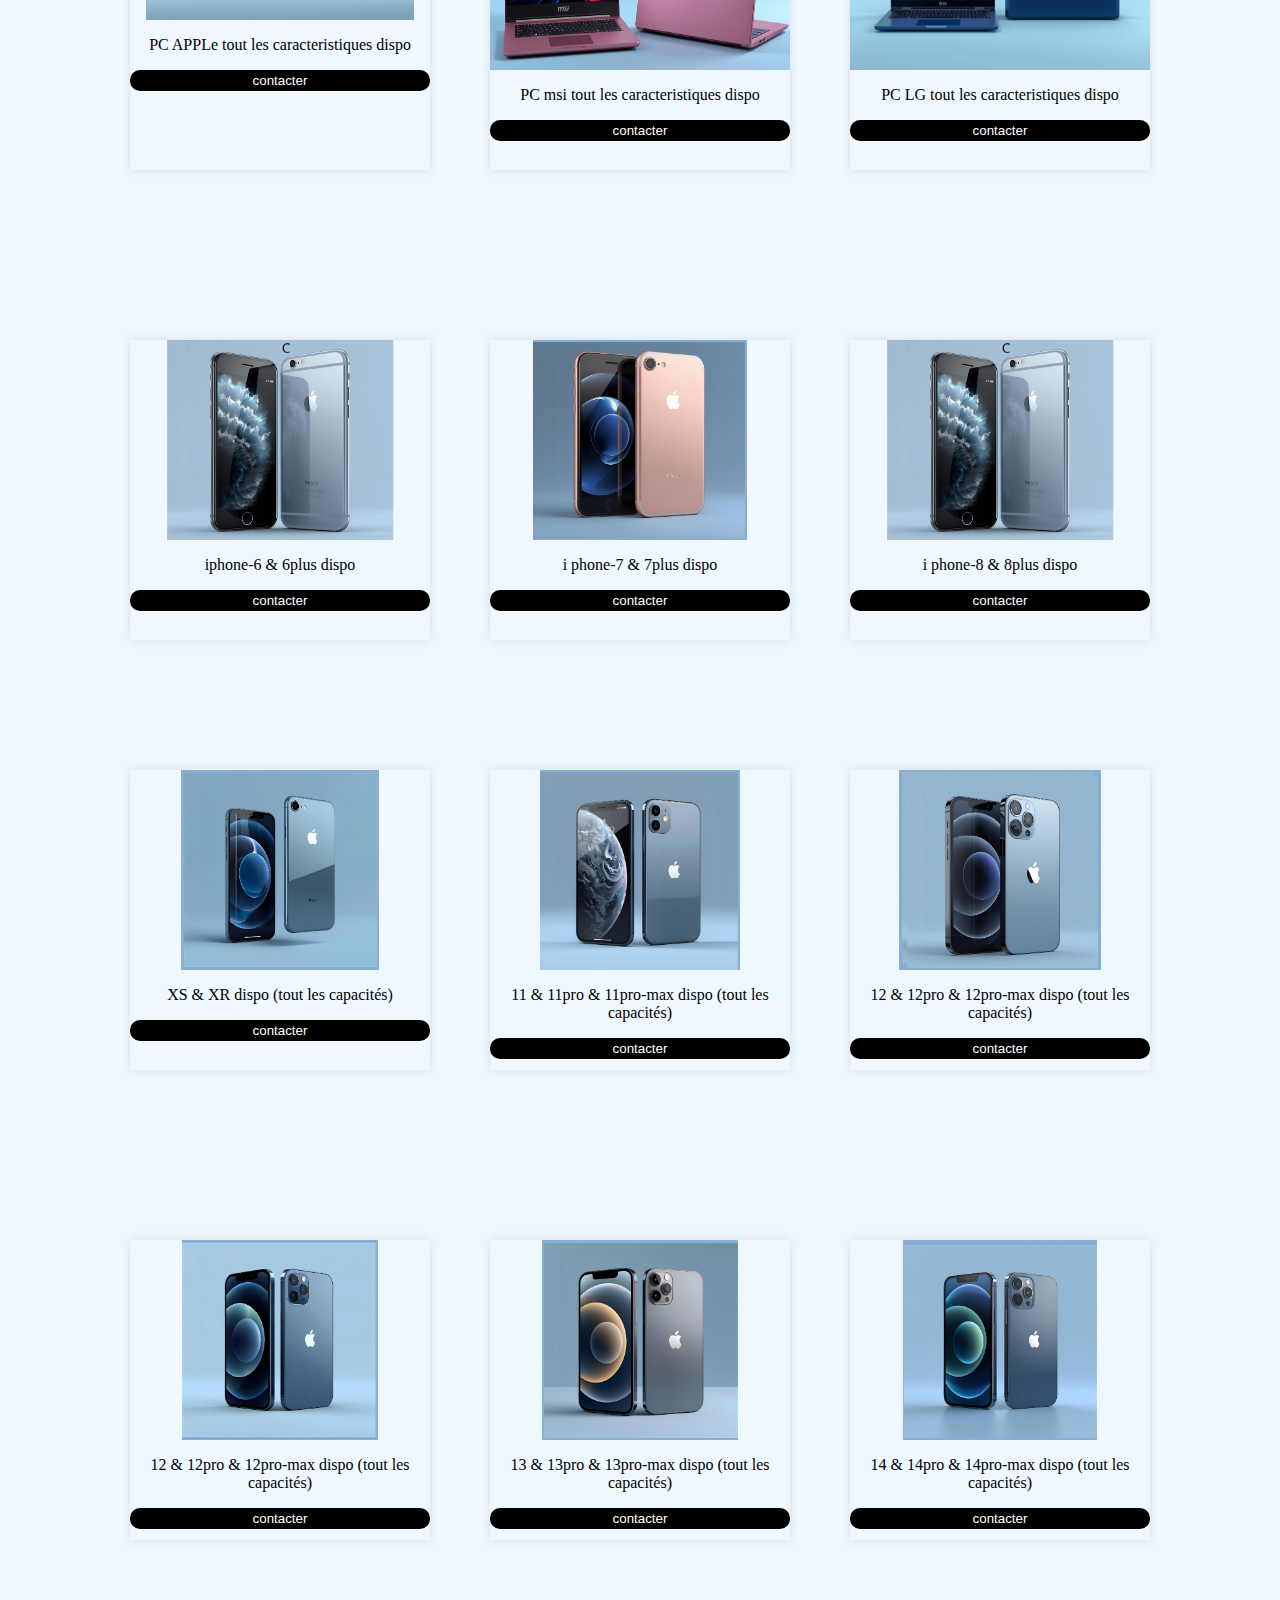
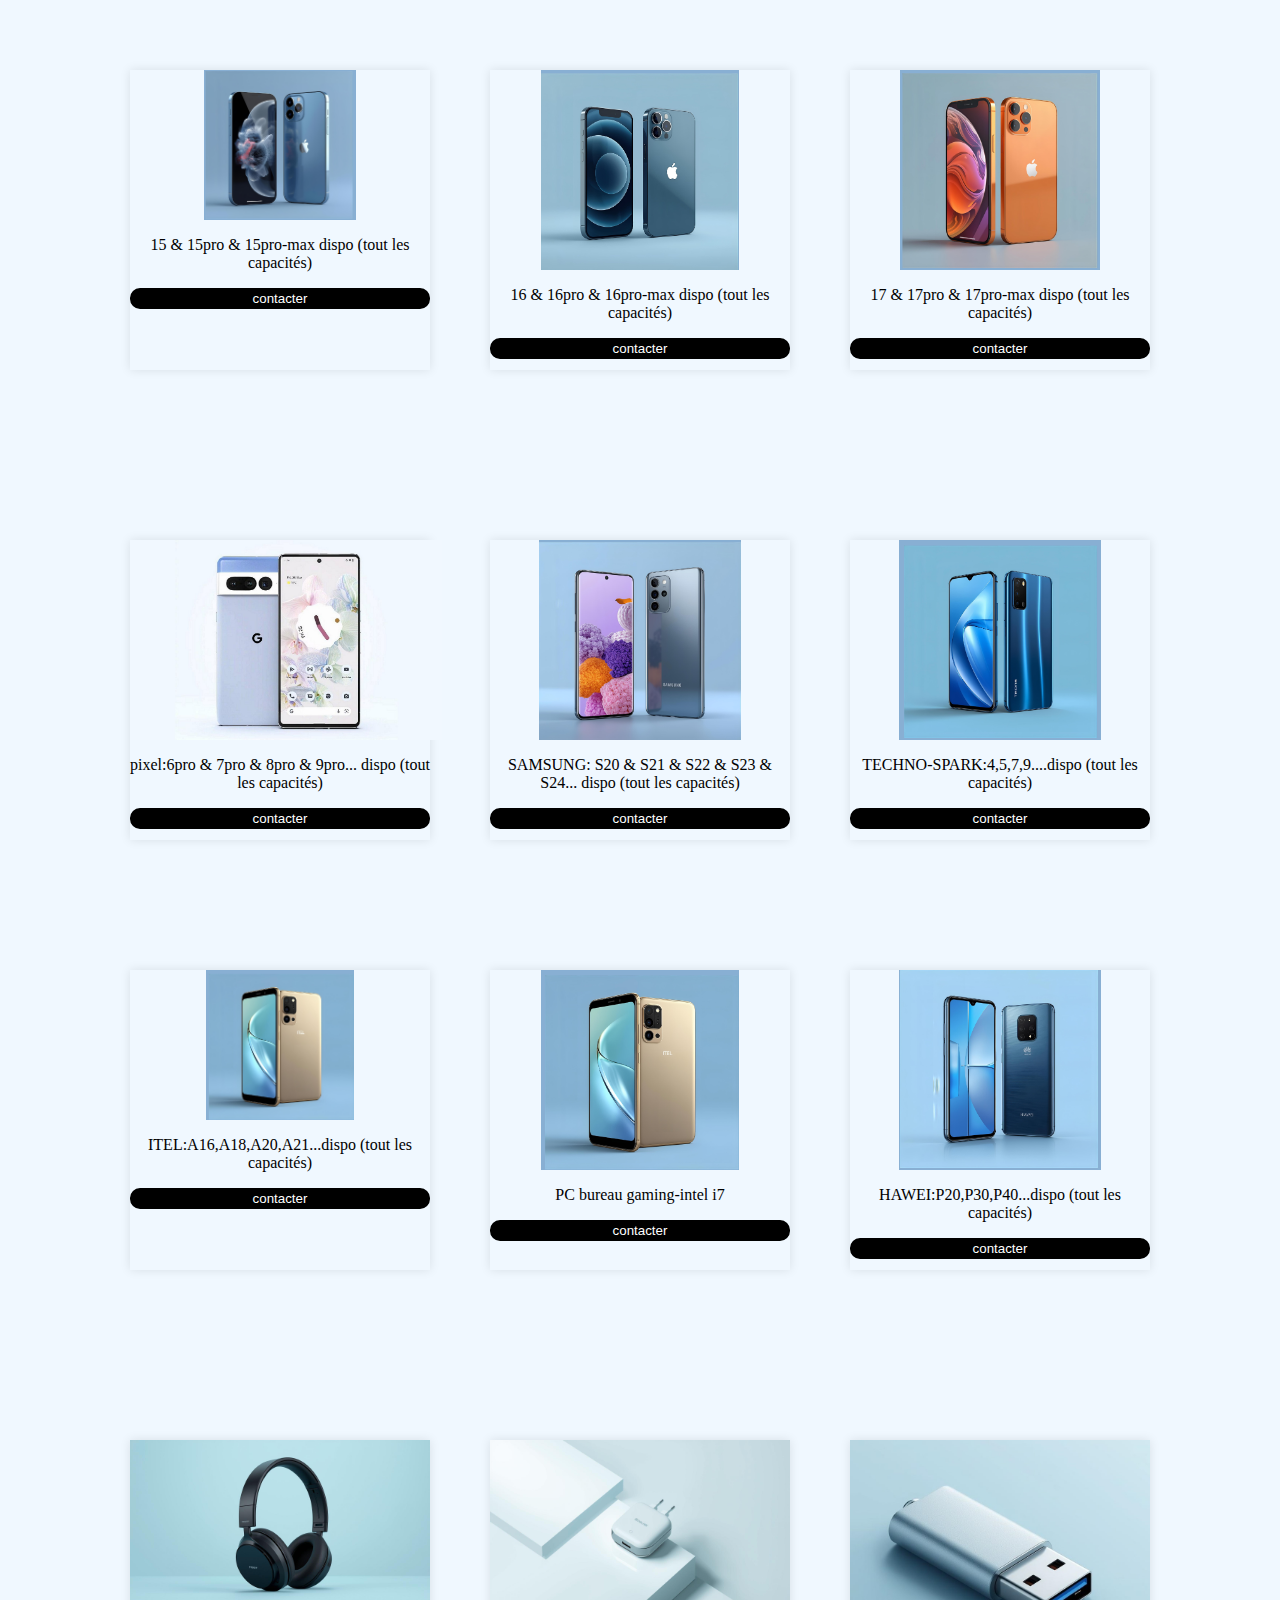
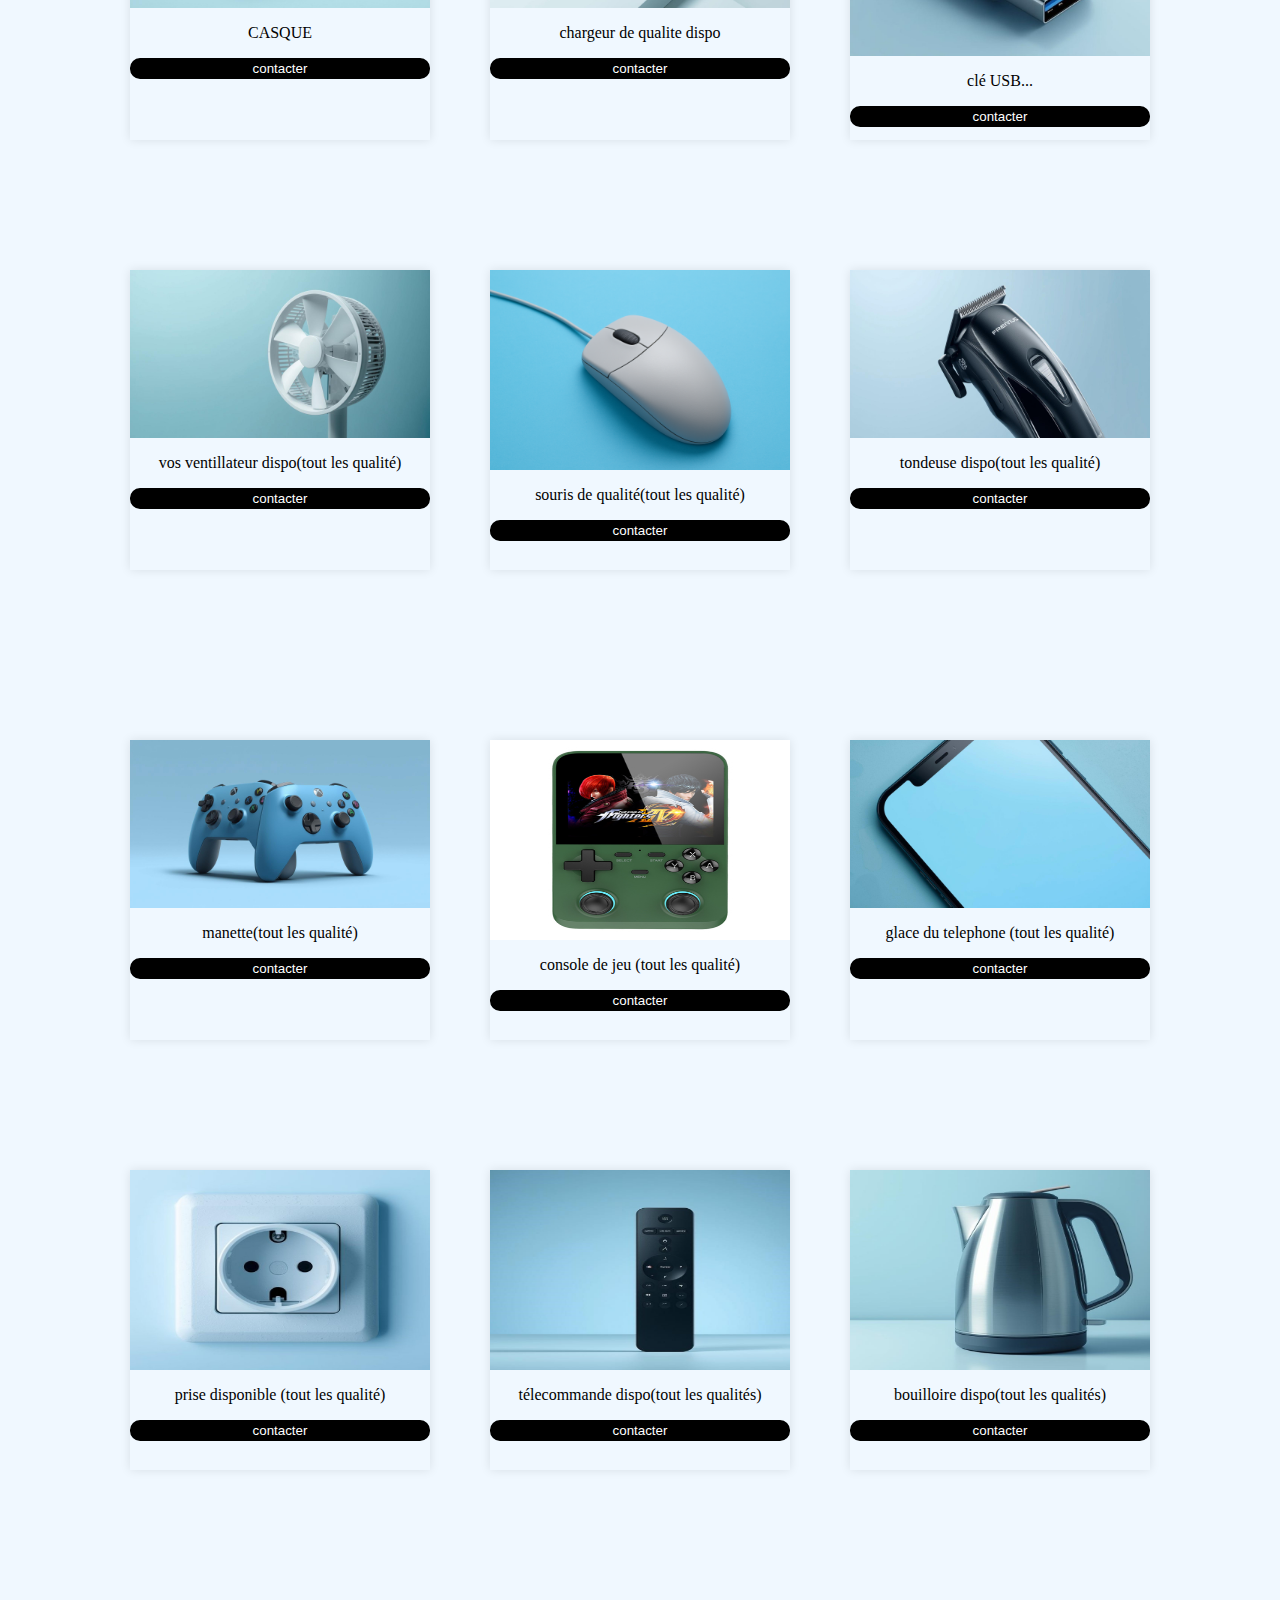
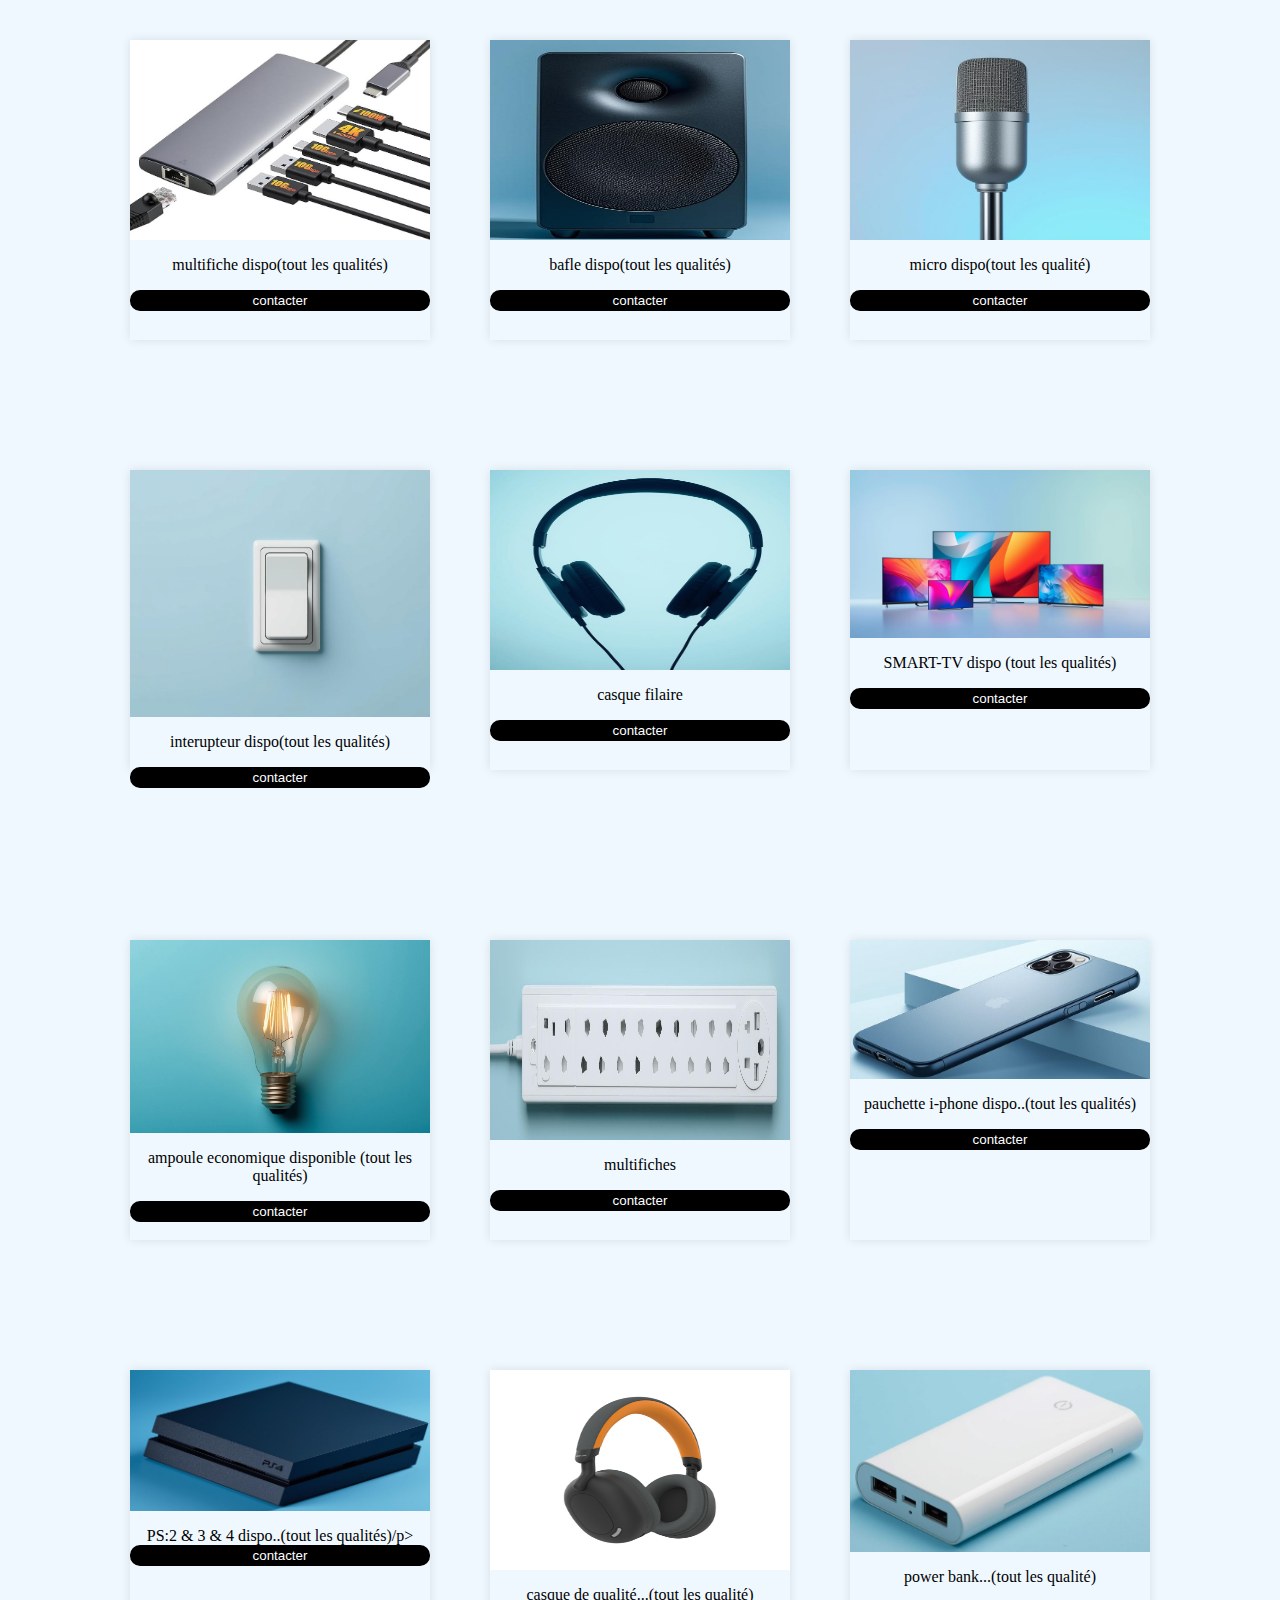
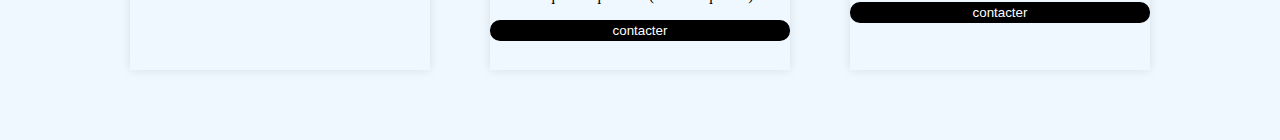
<file: voir_produit.html>
<html lang="en">
<head>
    <meta charset="UTF-8">
    <meta name="viewport" content="width=device-width, initial-scale=1.0">
    <title>Document</title>
    <link rel="stylesheet" href="mon-site.css">
<link rel="stylesheet" href="responsive.css">
</head>
<style>
    .flex1, .flex2, .flex3, .flex4, .flex5,.flex6 {
        margin-top: 100px;
    }
    @media  screen and (max-width:768px){
  
 .nav-center a{
    text-decoration: none;
    color:  #2d2d2d;;
    margin:5px;
    align-items: center;
    justify-content: center;
    font-size: 15px;
}
 @media  screen and (max-width:300px){

   .nav-center a{
    font-size: 10px;
    
   }
 }

}
</style>

<body>
     <nav>
        <div class="nav1"><h4>ElectroTech</h4>
         <img src="ChatGPT Image 11 sept. 2025, 18_25_24.png" alt="photo" height="60" width="70"class="monsite"></div>
      <div class="nav-center">
         <a href="index.html">accueil</a>
        <a href="ordinateurs.html">ordinateurs</a>
        <a href="accessoires.html">accessoires</a>
        <a href="smartphones.html">smartphones</a>
        </div>
    </nav>
<div class="container">
        <div class="flex1">
          <img src="C (15).png" alt="photo" height="200"  class="img1">
          <p class="name1">PC DELL tout les caracteristiques dispo</p>
           <button class="paul1"><a href="payer.html" class="a1">contacter</a></button>
         
        </div>
       <div class="flex2">
          <img src="C (16).png" alt="photo" height="200" class="img2" >
          <p class="name1">PC lenovo tout les caracteristiques dispo</p>
          <button class="paul2"><a href="payer.html" class="a2">contacter</a></button>
        </div>
         <div class="flex2">
          <img src="C (17).png" alt="photo" height="200" class="img2" >
          <p class="name1">PC HP tout les caracteristiques dispo</p>
          <button class="paul2"><a href="payer.html" class="a2">contacter</a></button>
        </div>
       <div class="flex4">
          <img src="C (18).png" alt="photo" height="200" class="img4">
          <p class="name1">PC ASUS tout les caracteristiques dispo </p>
          <button class="paul4"><a href="payer.html" class="a4">contacter</a></button>
        </div>
       <div class="flex5">
          <img src="C (19).png " alt="photo" height="200" class="img5" >
          <p class="name1">PC SAMSUNG tout les caracteristiques dispo </p>
          <button class="paul5"><a href="payer.html" class="a5">contacter</a></button>
        </div>
        <div class="flex6">
          <img src="C (20).png" alt="photo" height="200" class="img6" >
          <p class="name1">PC hawei tout les caracteristiques dispo  </p>
          <button class="paul6"><a href="payer.html" class="a6">contacter</a></button>
          </div>
          </div>
      <div class="container">
        <div class="flex1">
          <img src="ChatGPT Image 2 oct. 2025, 22_09_08.png" alt="photo" height="200"  class="img1">
          <p class="name1">PC SONY tout les caracteristiques dispo  </p>
           <button class="paul1"><a href="payer.html" class="a1">contacter</a></button>
         
        </div>
       <div class="flex2">
          <img src="ChatGPT Image 2 oct. 2025, 22_14_26.png" alt="photo" height="200" class="img2" >
          <p class="name1">PC ACER tout les caracteristiques dispo </p>
          <button class="paul2"><a href="payer.html" class="a2">contacter</a></button>
        </div>
        <div class="flex3">
          <img src="ChatGPT Image 2 oct. 2025, 22_20_33.png" alt="photo" height="200" class="img3" >
          <p class="name1">PC TOSHIBA tout les caracteristiques dispo </p>
          <button class="paul3"><a href="payer.html" class="a3">contacter</a></button>
        </div><br><br>
       <div class="flex4">
          <img src="40.jpg" alt="photo" height="150" class="img4">
          <p class="name1">PC APPLe tout les caracteristiques dispo </p>
          <button class="paul4"><a href="payer.html" class="a4">contacter</a></button>
        </div>
       <div class="flex5">
          <img src="41.jpg" alt="photo" height="200" class="img5" height="" width="300">
          <p class="name1">PC msi tout les caracteristiques dispo</p>
          <button class="paul5"><a href="payer.html" class="a5">contacter</a></button>
        </div>
        <div class="flex6">
          <img src="43.jpg" alt="photo" height="200" class="img6" width="300">
          <p class="name1">PC LG tout les caracteristiques dispo </p>
          <button class="paul6"><a href="payer.html" class="a6">contacter</a></button>
          </div> <br><br>
          </div>
          
          </div>
        </div> 
        <div class="container">
        <div class="flex1">
          <img src="1.png" alt="photo" height="200"  class="img1">
          <p class="name1">iphone-6 & 6plus dispo</p>
           <button class="paul1"><a href="payer.html" class="a1">contacter</a></button>
         
        </div>
       <div class="flex2">
          <img src="C (1).png" alt="photo" height="200" class="img2" >
          <p class="name1"> i phone-7 & 7plus dispo</p>
          <button class="paul2"><a href="payer.html" class="a2">contacter</a></button>
        </div>
        <div class="flex3">
          <img src="1.png" alt="photo" height="200" class="img3" >
          <p class="name1">i phone-8 & 8plus dispo</p>
          <button class="paul3"><a href="payer.html" class="a3">contacter</a></button>
        </div>
       <div class="flex4">
          <img src="C (2).png" alt="photo" height="200" class="img4">
          <p class="name1">XS & XR dispo (tout les capacités)</p>
          <button class="paul4"><a href="payer.html" class="a4">contacter</a></button>
        </div>
       <div class="flex5">
          <img src=" C (3).png " alt="photo" height="200" class="img5" >
          <p class="name1">11 & 11pro & 11pro-max dispo (tout les capacités)</p>
          <button class="paul5"><a href="payer.html" class="a5">contacter</a></button>
        </div>
        <div class="flex6">
          <img src="C (4).png" alt="photo" height="200" class="img6" >
          <p class="name1">12 & 12pro & 12pro-max dispo (tout les capacités)</p>
          <button class="paul6"><a href="payer.html" class="a6">contacter</a></button>
          </div>
          </div>
      <div class="container">
        <div class="flex1">
          <img src="C (5).png" alt="photo" height="200"  class="img1">
          <p class="name1">12 & 12pro & 12pro-max dispo (tout les capacités) </p>
           <button class="paul1"><a href="payer.html" class="a1">contacter</a></button>
         
        </div>
       <div class="flex2">
          <img src="C (6).png" alt="photo" height="200" class="img2" >
          <p class="name1">13 & 13pro & 13pro-max dispo (tout les capacités)</p>
          <button class="paul2"><a href="payer.html" class="a2">contacter</a></button>
        </div>
        <div class="flex3">
          <img src="C (7).png" alt="photo" height="200" class="img3" >
          <p class="name1">14 & 14pro & 14pro-max dispo (tout les capacités)</p>
          <button class="paul3"><a href="payer.html" class="a3">contacter</a></button>
        </div><br><br>
       <div class="flex4">
          <img src="C (8).png" alt="photo" height="150" class="img4">
          <p class="name1">15 & 15pro & 15pro-max dispo (tout les capacités)</p>
          <button class="paul4"><a href="payer.html" class="a4">contacter</a></button>
        </div>
       <div class="flex5">
          <img src="C (9).png " alt="photo" height="200" class="img5" >
          <p class="name1">16 & 16pro & 16pro-max dispo (tout les capacités)</p>
          <button class="paul5"><a href="payer.html" class="a5">contacter</a></button>
        </div>
        <div class="flex6">
          <img src="C (10).png" alt="photo" height="200" class="img6" >
          <p class="name1">17 & 17pro & 17pro-max dispo (tout les capacités)</p>
          <button class="paul6"><a href="payer.html" class="a6">contacter</a></button>
          </div> <br><br>
          </div>
          
          <div class="container">
        <div class="flex1">
          <img src="Pixel-7-Pro.jpg" alt="photo" height="200"  class="img1">
          <p class="name1"> pixel:6pro & 7pro & 8pro & 9pro... dispo (tout les capacités)</p>
           <button class="paul1"><a href="payer.html" class="a1">contacter</a></button>
         
        </div>
       <div class="flex2">
          <img src="C (11).png" alt="photo" height="200" class="img2" >
          <p class="name1">SAMSUNG: S20 & S21 & S22 & S23 & S24... dispo (tout les capacités)</p>
          <button class="paul2"><a href="payer.html" class="a2">contacter</a></button>
        </div>
        <div class="flex3">
          <img src="C (12).png" alt="photo" height="200" class="img3" >
          <p class="name1">TECHNO-SPARK:4,5,7,9....dispo (tout les capacités)</p>
          <button class="paul3"><a href="payer.html" class="a3">contacter</a></button>
        </div><br><br>
       <div class="flex4">
          <img src="C (13).png" alt="photo" height="150" class="img4">
          <p class="name1">ITEL:A16,A18,A20,A21...dispo (tout les capacités)</p></p>
          <button class="paul4"><a href="payer.html" class="a4">contacter</a></button>
        </div>
       <div class="flex5">
          <img src="C (13).png" alt="photo" height="200" class="img5" >
          <p class="name1">PC bureau gaming-intel i7</p>
          <button class="paul5"><a href="payer.html" class="a5">contacter</a></button>
        </div>
        <div class="flex6">
          <img src="C (14).png" alt="photo" height="200" class="img6" >
          <p class="name1">HAWEI:P20,P30,P40...dispo (tout les capacités)</p>
          <button class="paul6"><a href="payer.html" class="a6">contacter</a></button>
          </div> <br><br>
          </div>
     
          </div>
        </div> <div class="container">
        <div class="flex1">
          <img src="45.jpg" alt="photo" width="300"  class="img1">
          <p class="name1">CASQUE</p>
           <button class="paul1"><a href="payer.html" class="a1">contacter</a></button>
         
        </div>
       <div class="flex2">
          <img src="61.jpg" alt="photo" width="300" class="img2" >
          <p class="name1">chargeur de qualite dispo</p>
          <button class="paul2"><a href="payer.html" class="a2">contacter</a></button>
        </div>
        <div class="flex3">
          <img src="147.jpg" alt="photo" width="300" class="img3" >
          <p class="name1">clé USB... </p>
          <button class="paul3"><a href="payer.html" class="a3">contacter</a></button>
        </div>
       <div class="flex4">
          <img src="64.jpg" alt="photo" width="300" class="img4">
          <p class="name1">vos ventillateur dispo(tout les qualité)</p>
          <button class="paul4"><a href="payer.html" class="a4">contacter</a></button>
        </div>
       <div class="flex5">
          <img src="67.png" alt="photo" height="200" class="img5" >
          <p class="name1">souris de qualité(tout les qualité)</p>
          <button class="paul5"><a href="payer.html" class="a5">contacter</a></button>
        </div>
        <div class="flex6">
          <img src="65.jpg" alt="photo" width="300" class="img6" >
          <p class="name1">tondeuse dispo(tout les qualité)</p>
          <button class="paul6"><a href="payer.html" class="a6">contacter</a></button>
          </div>
          </div>
      <div class="container">
        <div class="flex1">
          <img src="68.jpg" alt="photo" width="300"  class="img1">
          <p class="name1">manette(tout les qualité)</p>
           <button class="paul1"><a href="payer.html" class="a1">contacter</a></button>
         
        </div>
       <div class="flex2">
          <img src="69.jpeg" alt="photo" width="300" height="200px" class="img2" >
          <p class="name1">console de jeu (tout les qualité)</p>
          <button class="paul2"><a href="payer.html" class="a2">contacter</a></button>
        </div>
        <div class="flex3">
          <img src="146.jpg" alt="photo" width="300" class="img3" >
          <p class="name1">glace du telephone (tout les qualité) </p>
          <button class="paul3"><a href="payer.html" class="a3">contacter</a></button>
        </div><br><br>
       <div class="flex4">
          <img src="140.jpg" alt="photo" width="300" height="200" class="img4">
          <p class="name1">prise disponible (tout les qualité)</p>
          <button class="paul4"><a href="payer.html" class="a4">contacter</a></button>
        </div>
       <div class="flex5">
          <img src="139.jpg" alt="photo" width="300" height="200" class="img5" >
          <p class="name1">télecommande dispo(tout les qualités)</p>
          <button class="paul5"><a href="payer.html" class="a5">contacter</a></button>
        </div>
        <div class="flex6">
          <img src="145.jpg" alt="photo" width="300" height="200" class="img6" >
          <p class="name1">bouilloire dispo(tout les qualités) </p>
          <button class="paul6"><a href="payer.html" class="a6">contacter</a></button>
          </div> <br><br>
          </div>
          
          <div class="container">
        <div class="flex1">
          <img src="98.jpg" alt="photo" width="300" height="200" class="img1">
          <p class="name1">multifiche dispo(tout les qualités)</p>
           <button class="paul1"><a href="payer.html" class="a1">contacter</a></button>
         
        </div>
       <div class="flex2">
          <img src="149.jpg" alt="photo" width="300" height="200" class="img2" >
          <p class="name1">bafle dispo(tout les qualités)</p>
          <button class="paul2"><a href="payer.html" class="a2">contacter</a></button>
        </div>
        <div class="flex3">
          <img src="142.jpg" alt="photo" width="300px" height="200"  class="img3" >
          <p class="name1">micro dispo(tout les qualité)</p>
          <button class="paul3"><a href="payer.html" class="a3">contacter</a></button>
        </div><br><br>
       <div class="flex4">
          <img src="160.jpg" alt="photo" width="300" class="img4">
          <p class="name1">interupteur dispo(tout les qualités)</p>
          <button class="paul4"><a href="payer.html" class="a4">contacter</a></button>
        </div>
       <div class="flex5">
          <img src="136.jpg" alt="photo" width="300" height="200" class="img5" >
          <p class="name1">casque filaire</p>
          <button class="paul5"><a href="payer.html" class="a5">contacter</a></button>
        </div>
        <div class="flex6">
          <img src="137.jpg" alt="photo" width="300" class="img6" >
          <p class="name1">SMART-TV dispo (tout les qualités)</p>
          <button class="paul6"><a href="payer.html" class="a6">contacter</a></button>
          </div> <br><br>
          </div>
          <div class="container">
        <div class="flex1">
          <img src="133.jpg" alt="photo" width="300"  class="img1">
          <p class="name1">ampoule economique disponible (tout les qualités) </p>
           <button class="paul1"><a href="payer.html" class="a1">contacter</a></button>
         
        </div>
       <div class="flex2">
          <img src="132.jpg" alt="photo" width="300" height="200" class="img2" >
          <p class="name1">multifiches</p>
          <button class="paul2"><a href="payer.html" class="a2">contacter</a></button>
        </div>
        <div class="flex3">
          <img src="128.jpg" alt="photo" width="300" class="img3" >
          <p class="name1">pauchette i-phone dispo..(tout les qualités) </p>
          <button class="paul3"><a href="payer.html" class="a3">contacter</a></button>
        </div><br><br>
       <div class="flex4">
          <img src="121.jpg" alt="photo" width="300" class="img4">
          <p class="name1">PS:2 & 3 & 4 dispo..(tout les qualités)/p>
          <button class="paul4"><a href="payer.html" class="a4">contacter</a></button>
        </div>
       <div class="flex5">
          <img src="101.jpeg " alt="photo" width="300" height="200" class="img5" >
          <p class="name1">casque de qualité...(tout les qualité)</p>
          <button class="paul5"><a href="payer.html" class="a5">contacter</a></button>
        </div>
        <div class="flex6">
          <img src="126.jpg" alt="photo" width="300" class="img6" >
          <p class="name1">power bank...(tout les qualité)</p>
          <button class="paul6"><a href="payer.html" class="a6">contacter</a></button>
          </div> <br><br>
          </div>
        </div>
</file>
<file: mon-site.css>
nav{
background-color: #e9EDF9;
    width: 100%;
    display: flex;
    align-items: center;
    align-content: center;
    position: fixed;
    height: 100px;
    margin-top: 0%;
    top: 0;
    left: 0;
    flex-wrap: nowrap;
    justify-content: center;
    border-radius: 10px;
}

 
 .nav-center {
   
  display: flex;
    overflow: hidden;
    justify-content: center;
    text-align: center;
    align-items: center;
}

.nav-center a{
    text-decoration: none;
    color:#2d2d2d;
    margin:5px;
    align-items: center;
    justify-content: center;
    font-size: 20px;
}

body{
background-color: #F0F8FF;;
align-items: center;
justify-content: center;
}
.intro{
margin-top: 150px;
}.h1{
    margin-top: 150px;
} 
.produits{
    min-width:100%;
}

.monsite{
    margin-top: -25px;
}

    
 .produit{
border-radius: 10px;
background-color: black;
color: white;
height: 40px;
 }
.devo{
    margin-left: 150px;
    background-color:white;
    color: black;
    text-decoration: none;
    border: blue;
    background-color: blue;
    margin-inline-start: auto;
    border-radius: 5px;
    justify-content: center;
    text-align: center;

    


}.devo a{
    text-decoration: none;
    color:white;
}.maf{
   width: 100%;
} @media screen and(max-width:768px) {
.produits{
    align-items: center;
    align-content: center;
} 
}.top{
    margin-left: 7%;

}
.pe,.pep,.pepo{
    
    border-radius: 10px;
    border-color: #e9EDF9;
    color: #e9EDF9;
    border:2px solid #e9EDF9;
     box-shadow: 0 0 10px rgba(0, 0, 0, 0.1); 
     display: flex;
     flex-wrap: wrap;
     width: 100px;
     margin: 10px;
     align-content: center;
     align-items: center;
     text-align: center;
}.contient{
    align-items: center;
   align-content: center;
   align-items: center;
   justify-content: center;
   margin-inline-start: auto;
   display: flex;
}footer{
    background-color:  #e3e9f7;
    border-radius: 20px;

}.davud{
    display: flex;
    flex-wrap: wrap;
    margin-left: 80%;
}.bro1{
border-radius: 20px;
}.bro2{
    border-radius: 20px;
}.bro3{
    border-radius: 20px;
}.aude{
    color: black;
}.audet{
    color: black;
}.au{
    color: black;
}.paul1,.paul2,.paul3,.paul4,.paul5,.paul6{ 
            border: solid 2px black;
            border-radius: 10px;
            background-color: black;
            width: 300px;
}.a1,.a2,.a3,.a4,.a5,.a6{
    text-decoration: none;
    color: white;
}.moi1,.moi2,.moi3{
    text-decoration: none;
    color: blueviolet;
}.monsite{
    margin-right: 70%;
}
</file>
<file: responsive.css>
.container {
    display: flex;
    flex-wrap: wrap;
    align-items: center;
    justify-content: center;
    text-align: center;
    margin: 40px;
}

.flex1, .flex2, .flex3, .flex4, .flex5,.flex6,.flex7,.flex8,.flex9,.flex10 {
    align-items: center;
    justify-content: center;
    background-color:  #F0F8FF;
    box-shadow: 0 0 10px rgba(0, 0, 0, 0.1);
    width: 300px;
    height: 300px;
    margin: 30px;
    text-align: center;

}
</file>
